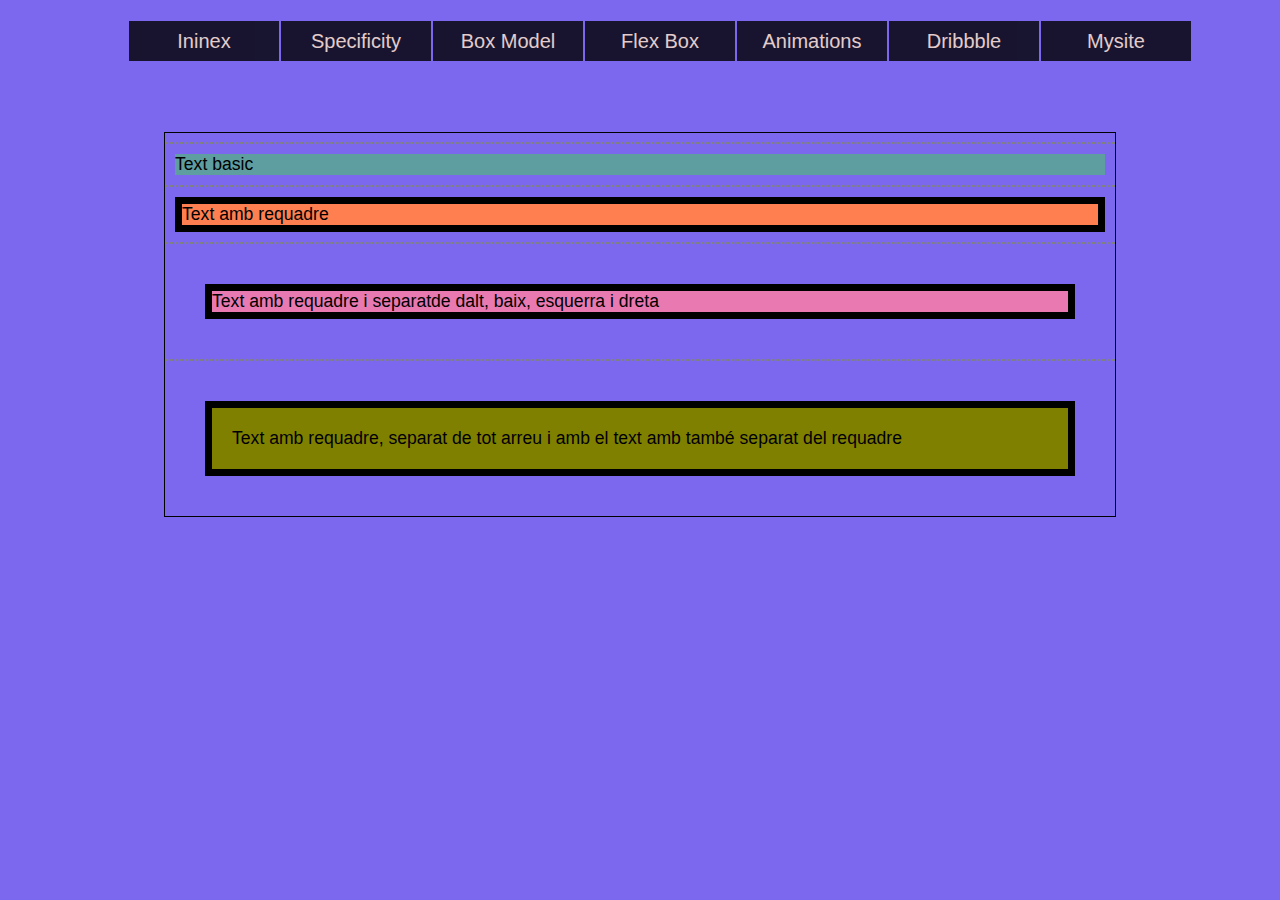
<file: boxmodel/index.html>
<!DOCTYPE html>
<html lang="en">
<head>
    <meta charset="UTF-8">
    <meta http-equiv="X-UA-Compatible" content="IE=edge">
    <meta name="viewport" content="width=device-width, initial-scale=1.0">
    <link rel="stylesheet" href="/boxmodel/css/style.css">
    <title>Boxmodel</title>
</head>
<body>

    <!-- begin of menu-->
    <div class="header" #="absolute">
      <nav role="navigation">
         <ul>
           <li><a href="/ininex/index.html">Ininex</a></li>  
           <li><a href="/specificity/index.html">Specificity</a></li>
           <li><a href="/boxmodel/index.html">Box Model</a></li>
           <li><a href="/flexbox/index.html">Flex Box</a></li>
           <li><a href="/animation/index.html">Animations</a></li>
           <li><a href="/dribbble/index.html">Dribbble</a></li>
        
             <li><a href="/boxmodel/index.html">Mysite</a>
               <ul>
                 <li><a href="/mysite/images.html">Images</a></li>
                 <li><a href="/mysite/links.html">Links</a></li>
                 <li><a href="/mysite/list.html">List</a></li>
                 <li><a href="/mysite/tables.html">Tables</a></li>
                 <li><a href="/mysite/text.html">Text</a></li>
               </ul>
             </li> 
             <ul>    
       </nav>
     </div>

     <div class="wrap">
        <hr>
        <p class="first">
          Text basic
        </p>
        <hr>
        <p class="second">
          Text amb requadre
        </p>
        <hr>
        <p class="third">
          Text amb requadre i separatde dalt, baix, esquerra i dreta
        </p>
        <hr>
        <p class="fourth">
          Text amb requadre, separat de tot arreu i amb el text amb també separat del requadre
        </p>

     </div>
   
    
    
</body>
</html>
</file>
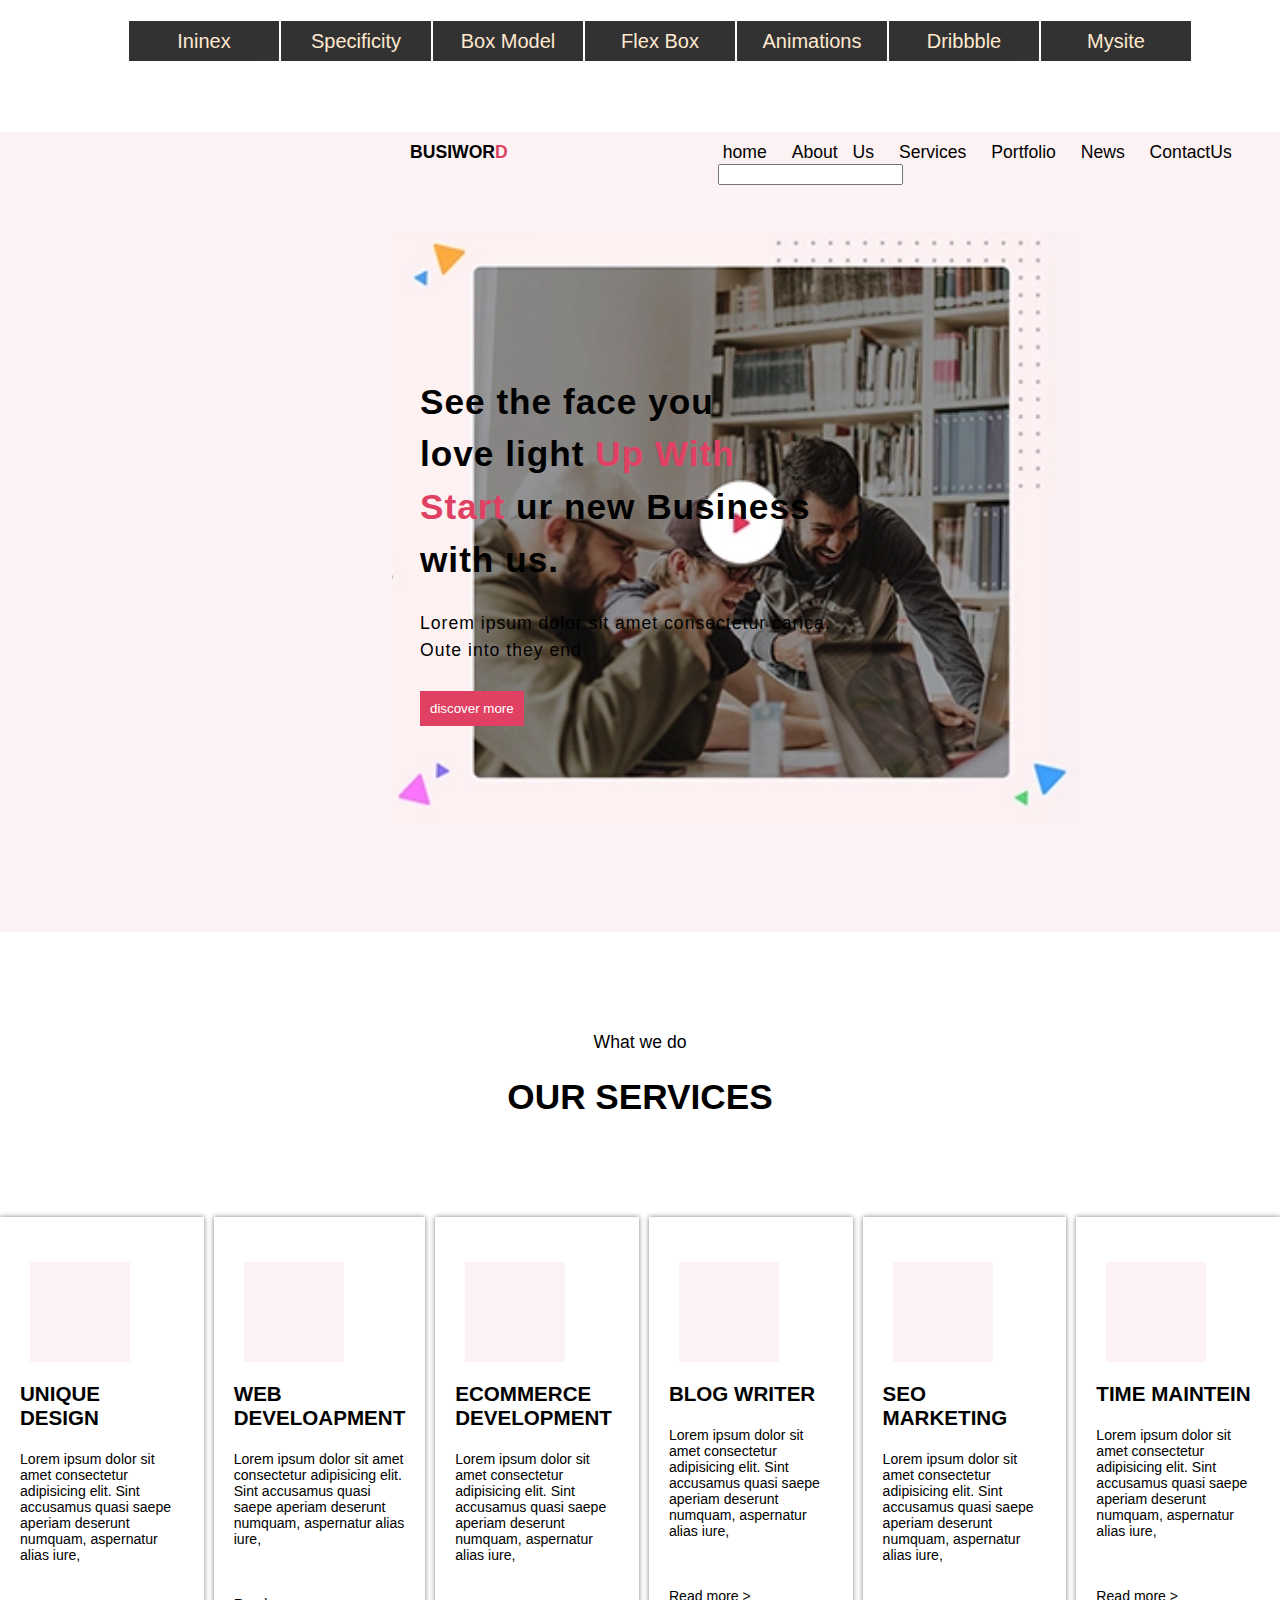
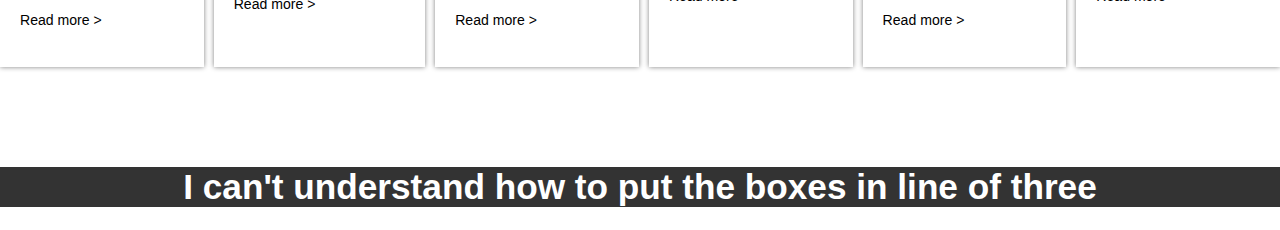
<file: dribbble/index.html>
<!DOCTYPE html>
<html lang="en">
<head>
    <meta charset="UTF-8">
    <meta http-equiv="X-UA-Compatible" content="IE=edge">
    <meta name="viewport" content="width=device-width, initial-scale=1.0">
    <link rel="stylesheet" href="/dribbble/css/style.css">
    <link rel="preconnect" href="https://fonts.googleapis.com">
    <link rel="preconnect" href="https://fonts.gstatic.com" crossorigin>
    <title>Dribble</title>
</head>
<body>

    <!-- begin of menu-->
    <div class="header" #="absolute">
      <nav role="navigation">
         <ul>
           <li><a href="/ininex/index.html">Ininex</a></li>  
           <li><a href="/specificity/index.html">Specificity</a></li>
           <li><a href="/boxmodel/index.html">Box Model</a></li>
           <li><a href="/flexbox/index.html">Flex Box</a></li>
           <li><a href="/animation/index.html">Animations</a></li>
           <li><a href="/dribbble/index.html">Dribbble</a></li>
        
             <li><a href="/dribbble/index.html">Mysite</a>
               <ul>
                 <li><a href="/mysite/images.html">Images</a></li>
                 <li><a href="/mysite/links.html">Links</a></li>
                 <li><a href="/mysite/list.html">List</a></li>
                 <li><a href="/mysite/tables.html">Tables</a></li>
                 <li><a href="/mysite/text.html">Text</a></li>
               </ul>
             </li> 
             <ul>    
       </nav>
    </div>


    
      <div class="wrapper1">
        <div class="logo">
          <b> BUSIWOR<span>D</span></b></div>
        <div class="nav">
          <a href="#">home</a>
          <a href="#">About Us</a>
          <a href="#">Services</a>
          <a href="#">Portfolio</a>
          <a href="#">News</a>
          <a  class="contact" href="#">ContactUs</a>
          <input  type="search" name="" id="">
        </div>
      </div>

      <div class="wrapper2">

        <div class="text">
          <h1> See the face you <br>
          love light <span> Up With <br>
          Start </span> ur new Business <br>
          with us. </h1>
          <p>Lorem ipsum dolor sit amet consectetur carica,  <br> Oute into they end</p>
          <button>
            discover more
          </button>
         
  
        </div>
  
        <div class="imag">
          <img src="/mysite/img/dribl.png" alt="screenshoot dribbble">
        </div>

        </div>

      <div class="second-part">
        <div class="title">
          <p>What we do </p>
          <h1>OUR SERVICES</h1>
          
        </div>
        

        <div class="wrapper3">
          <div class="content"> 
            <div class="fakepic"></div>
            <h3>UNIQUE DESIGN</h3> 
            <p>Lorem ipsum dolor sit amet consectetur adipisicing elit.
               Sint accusamus quasi saepe aperiam deserunt numquam,
                aspernatur alias iure,</p>
                <br>
                <p>Read more &gt;</p>
        </div>
          <div class="content">
            <div class="fakepic"></div>
            <h3>WEB DEVELOAPMENT</h3>
            <p>Lorem ipsum dolor sit amet consectetur adipisicing elit. 
              Sint accusamus quasi saepe aperiam deserunt numquam,
               aspernatur alias iure,</p>
               <br>
               <p>Read more &gt;</p>
          </div>
          <div class="content">
            <div class="fakepic"></div>
            <h3>ECOMMERCE DEVELOPMENT</h3>
            <p>Lorem ipsum dolor sit amet consectetur adipisicing elit.
              Sint accusamus quasi saepe aperiam deserunt numquam,
               aspernatur alias iure,</p>
               <br>
               <p>Read more &gt;</p>
          </div>
          <div class="content">
            <div class="fakepic"></div>
            <h3>BLOG WRITER</h3>
            <p>Lorem ipsum dolor sit amet consectetur adipisicing elit.
              Sint accusamus quasi saepe aperiam deserunt numquam,
               aspernatur alias iure,</p>
               <br>
               <p>Read more &gt;</p>
          </div>
          
          <div class="content">
            <div class="fakepic"></div>
            <h3>SEO MARKETING</h3>
            <p>Lorem ipsum dolor sit amet consectetur adipisicing elit.
              Sint accusamus quasi saepe aperiam deserunt numquam,
               aspernatur alias iure,</p>
               <br>
               <p>Read more &gt;</p>
          </div>
          <div class="content">
            <div class="fakepic"></div>
            <h3>TIME MAINTEIN</h3>
            <p>Lorem ipsum dolor sit amet consectetur adipisicing elit.
              Sint accusamus quasi saepe aperiam deserunt numquam,
               aspernatur alias iure,</p>
               <br>
               <p>Read more &gt;</p>
          </div>
        </div>


      </div>

      <footer><h1>I can't understand how to put the boxes in line of three</h1></footer>
    


    
</body>
</html>
</file>
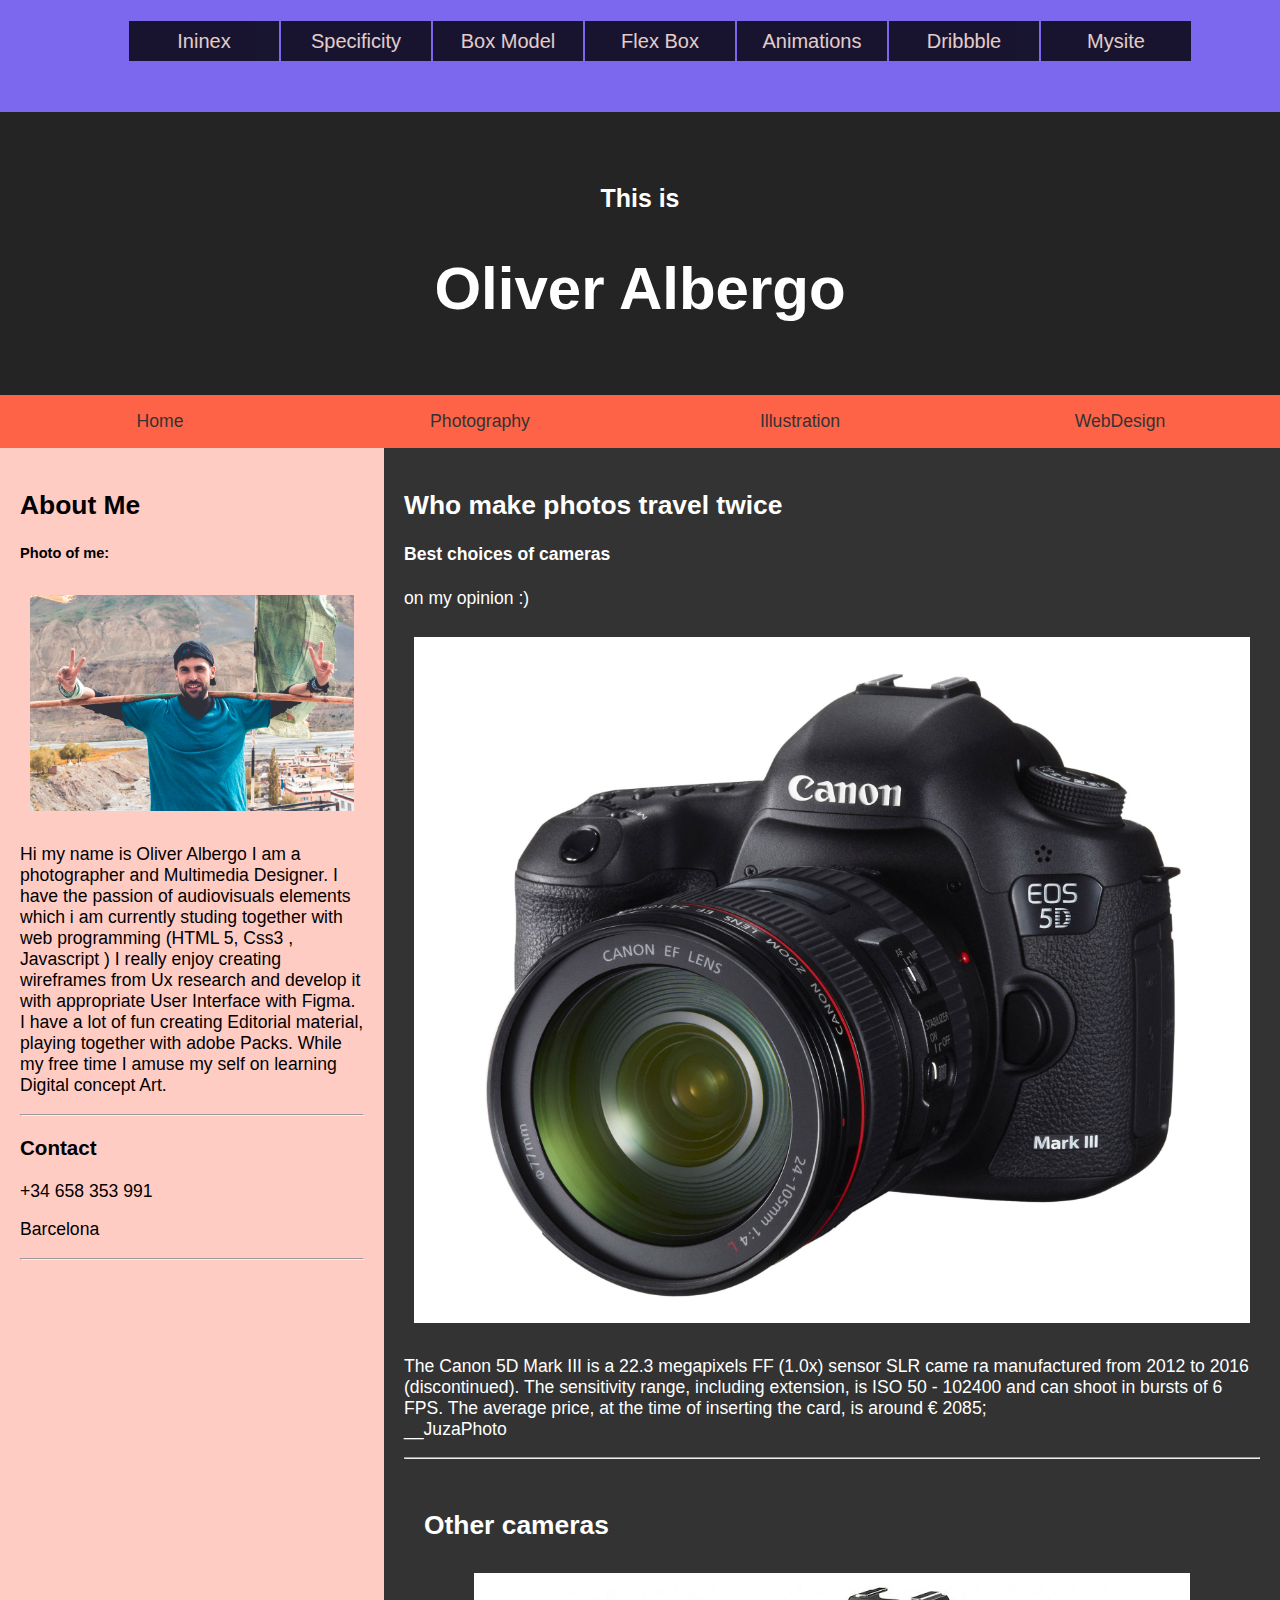
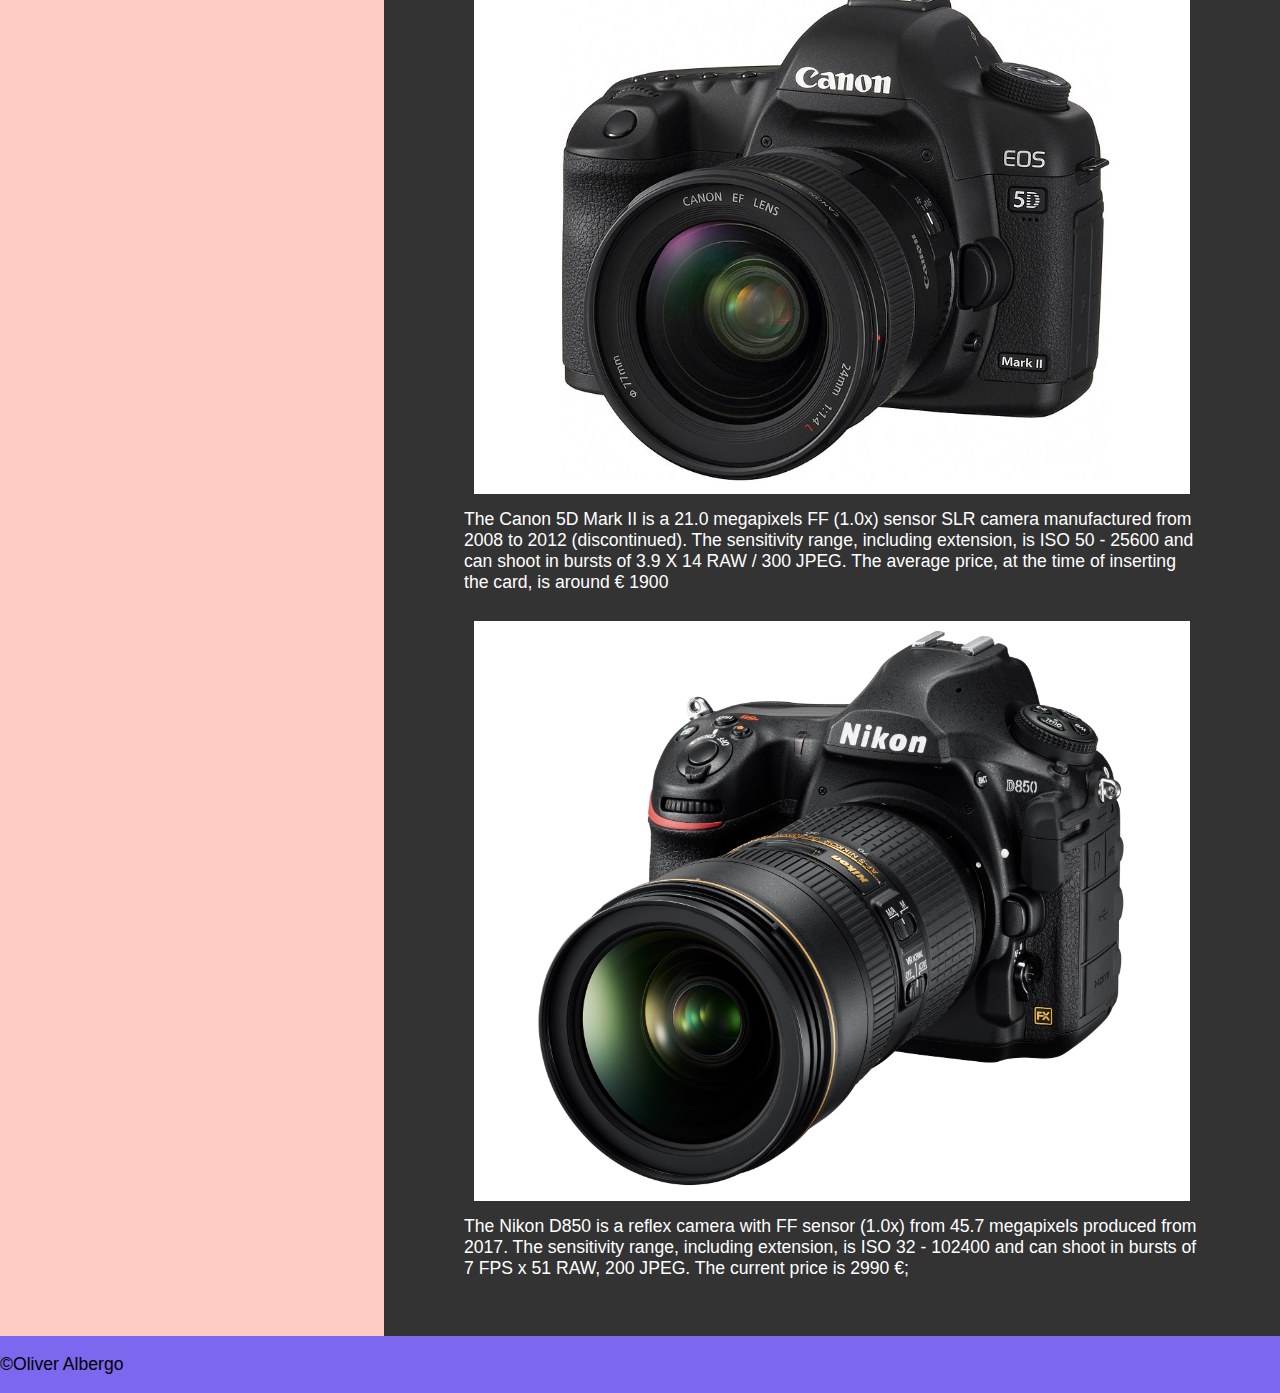
<file: flexbox/index.html>
<!DOCTYPE html>
<html lang="en">
<head>
    <meta charset="UTF-8">
    <meta http-equiv="X-UA-Compatible" content="IE=edge">
    <meta name="viewport" content="width=device-width, initial-scale=1.0">
    <link rel="stylesheet" href="/flexbox/css/style.css">
    <title>Flexbox</title>
</head>
<body>

    <!-- begin of menu-->
    <div class="header" #="absolute">
      <nav role="navigation">
         <ul>
           <li><a href="/ininex/index.html">Ininex</a></li>  
           <li><a href="/specificity/index.html">Specificity</a></li>
           <li><a href="/boxmodel/index.html">Box Model</a></li>
           <li><a href="/flexbox/index.html">Flex Box</a></li>
           <li><a href="/animation/index.html">Animations</a></li>
           <li><a href="/dribbble/index.html">Dribbble</a></li>
        
             <li><a href="/flexbox/index.html">Mysite</a>
               <ul>
                 <li><a href="/mysite/images.html">Images</a></li>
                 <li><a href="/mysite/links.html">Links</a></li>
                 <li><a href="/mysite/list.html">List</a></li>
                 <li><a href="/mysite/tables.html">Tables</a></li>
                 <li><a href="/mysite/text.html">Text</a></li>
               </ul>
             </li> 
             <ul>    
       </nav>
     </div>

     <!--  Over the Header -->
     

  <div class="header2">
    <h5>This is</h5>
    <h1>Oliver Albergo</h1>
    <h5></h5>
  </div>
  <!--  Navigation Bar    -->
  <div class="navbar">
    <a href="#">Home</a>
    <a href="#">Photography</a>
     <a href="#">Illustration</a>
     <a href="#">WebDesign</a>
  </div>

  <div class="row">
    <div class="side1">
      <h2>About Me</h2>
      <h5>Photo of me:</h5>
      <img class="img" src="/mysite/img/me.jpg" alt="myself">
      <!-- <div class="fakeimg" style="height:200px;">Image</div> -->
      <p>Hi my name is  Oliver Albergo
        I am a photographer and Multimedia Designer.
        I have the passion of audiovisuals elements which i am currently studing together with
        web programming (HTML 5, Css3 , Javascript )
        I  really enjoy creating wireframes from Ux research and develop it with appropriate User Interface with Figma.
        I have a lot of fun creating Editorial material, playing together with adobe Packs.
        While my free time I amuse my self on learning Digital concept Art.</p>
        <hr>
      <h3>Contact</h3>
      <p >+34 658 353 991</p>
      <p>  Barcelona</p>
      <p> <a class="email" href="mailto:oliver.lbr@gmail.com"> </a></p>
      <hr>
      
    </div>
      <div class="main1">
        <h2>Who make photos travel twice</h2>
        <h4>Best choices of cameras</h4>
        <p>on my opinion :)</p>
      
        <img class="img" src="/mysite/img/canon_5d3.jpeg" alt="myself">
        
        <!-- <div class="fakeimg" style="height:200px;">Image</div> -->
        <p>The Canon 5D Mark III is a 22.3 megapixels FF (1.0x) sensor SLR came
          ra manufactured from 2012 to 2016 (discontinued). The sensitivity range,
          including extension, is ISO 50 - 102400 and can shoot in bursts of 6 FPS.
            The average price, at the time of inserting the card, is around € 2085; 
          <br> __JuzaPhoto
        </p>
          <hr>
          

      <div class="second">
        <div class="main2">
          <h2>Other cameras</h2>
        <div class="pic1">
          <figure>
            <img class="img" src="/mysite/img/canon_5d2.jpeg" alt="myself">
            <figcaption>The Canon 5D Mark II is a 21.0 megapixels FF (1.0x) sensor 
              SLR camera manufactured from 2008 to 2012 (discontinued).
              The sensitivity range, including extension, is ISO 50 - 25600 and 
              can shoot in bursts of 3.9 X 14 RAW / 300 JPEG. The average price,
               at the time of inserting the card, is around € 1900</figcaption>
          </figure>
        </div>
        <div class="pic1">
          <figure>
          <img class="img" src="/mysite/img/nikon_d850.jpeg" alt="myself">
          <figcaption>The Nikon D850 is a reflex camera with FF sensor (1.0x)
            from 45.7 megapixels produced from 2017. The sensitivity range,
              including extension, is ISO 32 - 102400 and can shoot in bursts of
            7 FPS x 51 RAW, 200 JPEG. The current price is 2990 €;
            </figcaption>
        </figure>
        </div>
      </div>
          
      </div>
  </div>
  
  <footer class="footer">
    <p>&copy;Oliver Albergo</p>
  </footer>
    
</body>
</html>
</file>
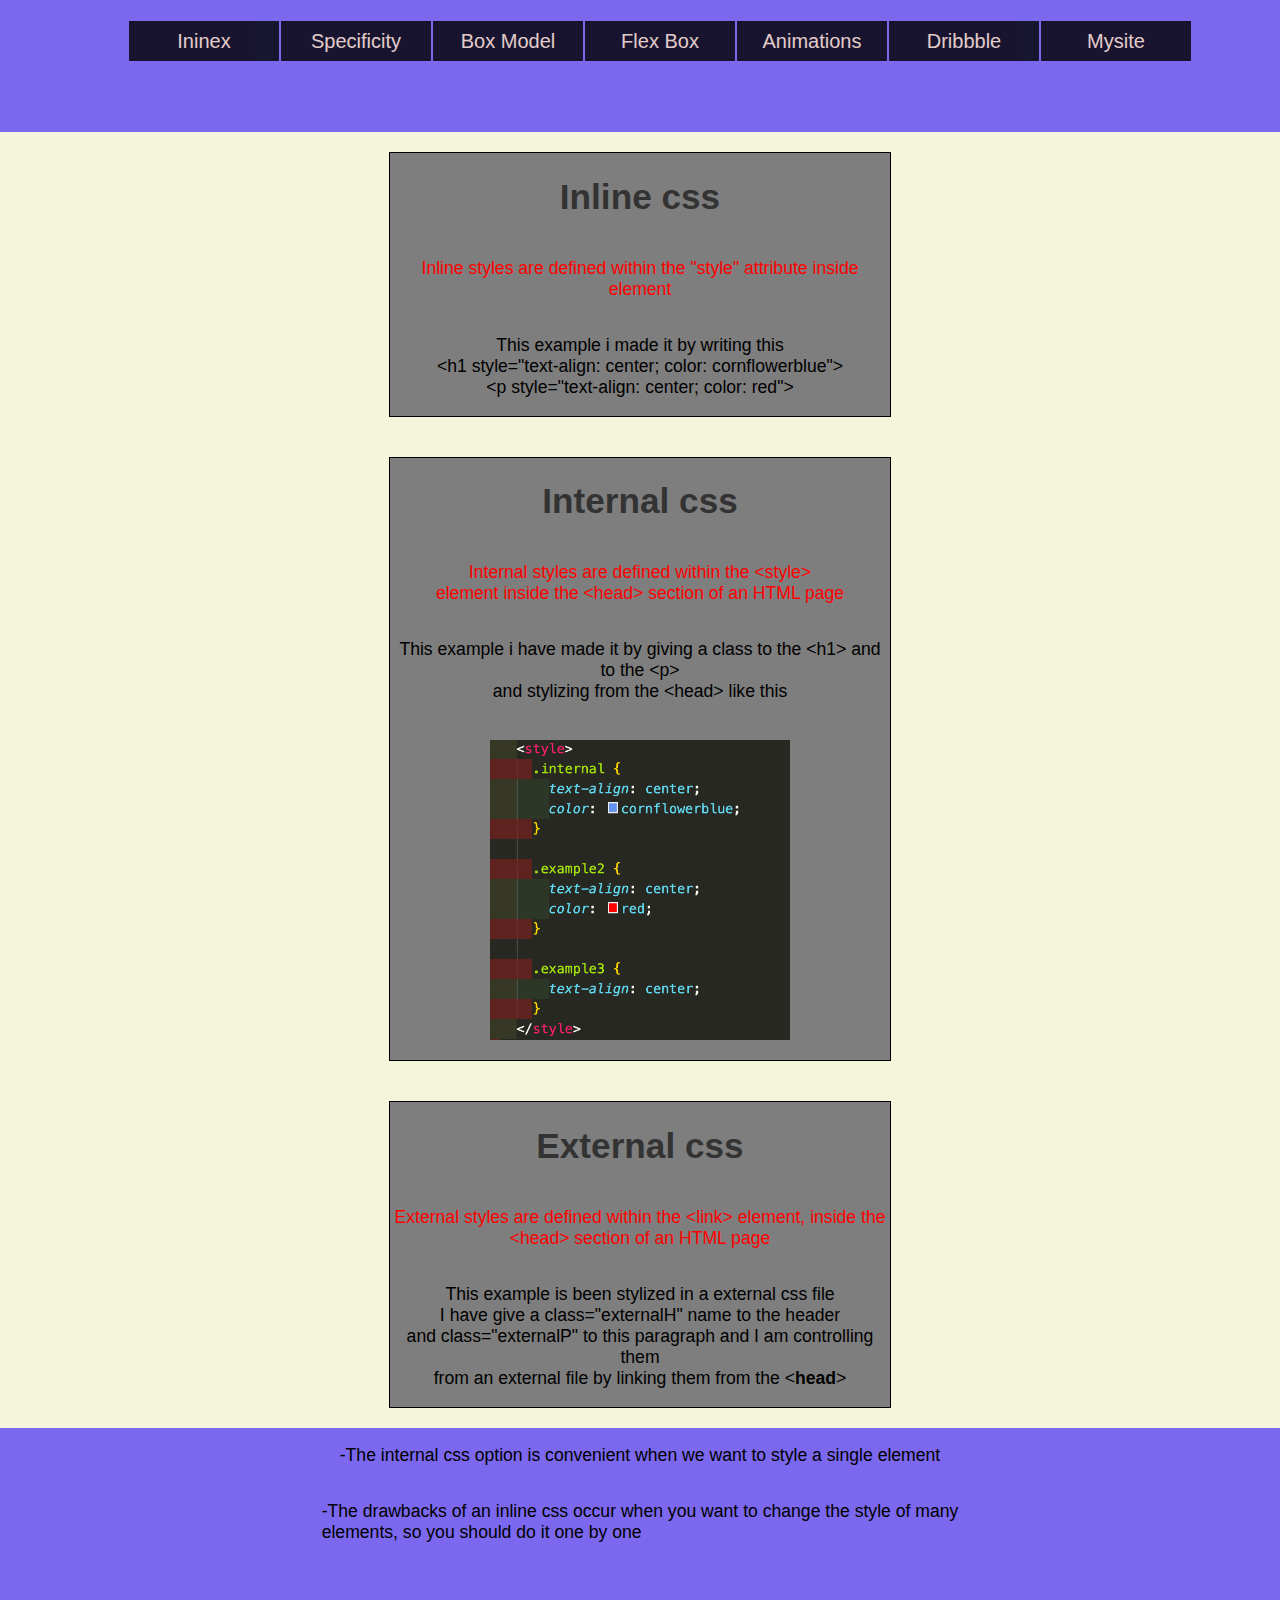
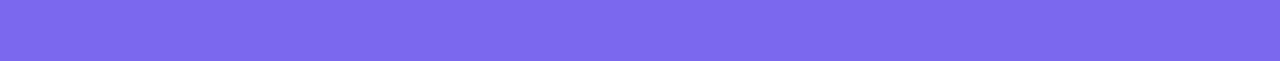
<file: ininex/index.html>
<!DOCTYPE html>
<html lang="en">
  <head>
    <meta charset="UTF-8" />
    <meta http-equiv="X-UA-Compatible" content="IE=edge" />
    <meta name="viewport" content="width=device-width, initial-scale=1.0" />
    <link rel="stylesheet" href="/ininex/css/style.css" />
    <title>ininex</title>
    <style>
      .internal {
        text-align: center;
        color: #333;
      }

      .example2 {
        text-align: center;
        color: red;
      }

      .example3 {
        text-align: center;
      }

      .image {
        width: 300px;
        display: block;
        padding: 20px;
      }
    </style>
  </head>
  <body>
   
  <!-- begin of menu-->
  <div class="header" #="absolute">
    <nav role="navigation">
       <ul>
         <li><a href="/ininex/index.html">Ininex</a></li>  
         <li><a href="/specificity/index.html">Specificity</a></li>
         <li><a href="/boxmodel/index.html">Box Model</a></li>
         <li><a href="/flexbox/index.html">Flex Box</a></li>
         <li><a href="/animation/index.html">Animations</a></li>
         <li><a href="/dribbble/index.html">Dribbble</a></li>
      
           <li><a href="/ininex/index.html">Mysite</a>
             <ul>
               <li><a href="/mysite/images.html">Images</a></li>
               <li><a href="/mysite/links.html">Links</a></li>
               <li><a href="/mysite/list.html">List</a></li>
               <li><a href="/mysite/tables.html">Tables</a></li>
               <li><a href="/mysite/text.html">Text</a></li>
             </ul>
           </li> 
           <ul>    
     </nav>
   </div>

    <!--  Example inline css-->
   <div class="content">
    <div class="borders">
      <h1 style="text-align: center; color: #333">Inline css</h1>
      <p style="text-align: center; color: red">
        Inline styles are defined within the "style" attribute inside element
      </p>
      <p class="example" style="text-align: center">
        This example i made it by writing this <br />
        &lt;h1 style="text-align: center; color: cornflowerblue"&gt; <br />
        &lt;p style="text-align: center; color: red"&gt;
      </p>
    </div>

    <!--Example Internal css-->

    <div class="borders">
      <h1 class="internal">Internal css</h1>
      <p class="example2">
        Internal styles are defined within the &lt;style&gt; <br />
        element inside the &lt;head&gt; section of an HTML page
      </p>
      <p class="example3">
        This example i have made it by giving a class to the &lt;h1&gt; and to
        the &lt;p&gt; <br />
        and stylizing from the &lt;head&gt; like this
      </p>
      <img class="image" src="/mysite/img/example.png" alt="" />
    </div>

    <!--  Example External css-->
    <div class="borders">
      <h1 class="externalH">External css</h1>
      <p class="externalP">
        External styles are defined within the &lt;link&gt; element, inside the
        &lt;head&gt; section of an HTML page
      </p>
      <p class="externalPP">
        This example is been stylized in a external css file <br />

        I have give a class="externalH" name to the header <br />
        and class="externalP" to this paragraph and I am controlling them <br />
        from an external file by linking them from the &lt;<b>head</b>&gt;
      </p>
    </div>
</div>

<div class="paragraph">
     <p>-The internal css option is convenient when we want to style a single element</p>
     <p>-The drawbacks of an inline css occur when you want to change the style of many <br>
       elements, so you should do it one by one</p>
</div>
  </body>
</html>
</file>
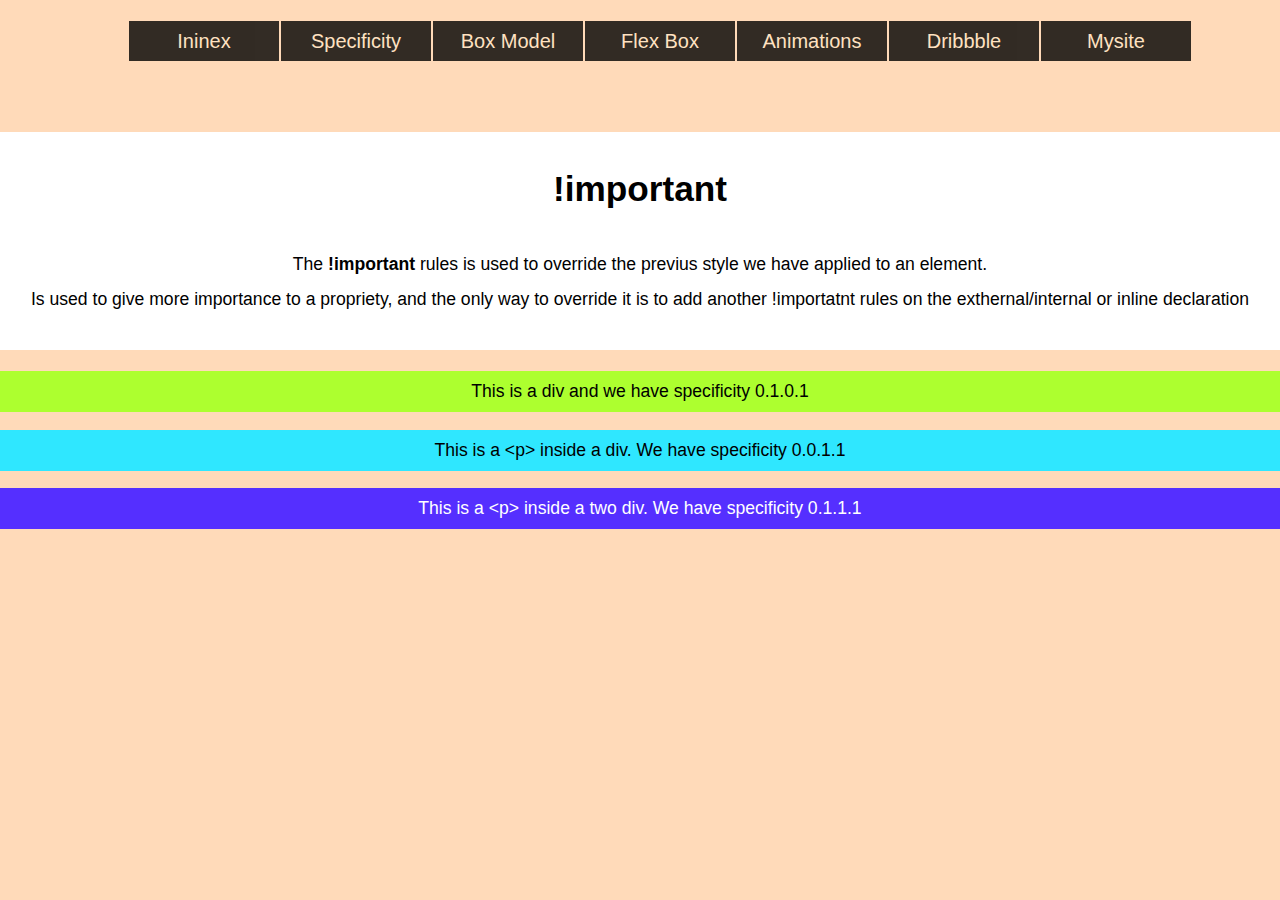
<file: specificity/index.html>
<!DOCTYPE html>
<html lang="en">
<head>
    <meta charset="UTF-8">
    <meta http-equiv="X-UA-Compatible" content="IE=edge">
    <meta name="viewport" content="width=device-width, initial-scale=1.0">
    <link rel="stylesheet" href="/specificity/css/style.css">
    <title>Specifity</title>
</head>
<body>

    <!-- begin of menu-->
    <div class="header" #="absolute">
      <nav role="navigation">
         <ul>
           <li><a href="/ininex/index.html">Ininex</a></li>  
           <li><a href="/specificity/index.html">Specificity</a></li>
           <li><a href="/boxmodel/index.html">Box Model</a></li>
           <li><a href="/flexbox/index.html">Flex Box</a></li>
           <li><a href="/animation/index.html">Animations</a></li>
           <li><a href="/dribbble/index.html">Dribbble</a></li>
        
             <li><a href="/specificity/index.html">Mysite</a>
               <ul>
                 <li><a href="/mysite/images.html">Images</a></li>
                 <li><a href="/mysite/links.html">Links</a></li>
                 <li><a href="/mysite/list.html">List</a></li>
                 <li><a href="/mysite/tables.html">Tables</a></li>
                 <li><a href="/mysite/text.html">Text</a></li>
               </ul>
             </li> 
            <ul>    
       </nav>
     </div>

     <div class="wrap">
       <div class="title">
         <h1>!important</h1>
         <p>The <b> !important </b> rules is used to override the previus style we
           have applied to an element. <br> Is used to give more importance 
           to a propriety, and the only way to override it is to add another !importatnt rules 
          on the exthernal/internal or inline declaration </p>
       </div>
    </div>

    <div class="wrapper">
      <div class="content">
        <div class="column">
          
        </div>
      </div>
      <div class="content">
        <div class="column"></div>
      </div>
      <div class="content">
        <div class="column"></div>
      </div>
      <div class="content">
        <div class="column"></div>
      </div>
    </div>
    <br>
   
    <div id="first">This is a div and we have specificity 0.1.0.1</div>
    <div id="second"> <p> This is a &lt;p&gt; inside a div. We have specificity 0.0.1.1</p></div>
    <div id="third">
      <div class="fourth"> <p> This is a &lt;p&gt; inside a two div. We have specificity 0.1.1.1 </p> </div>
    </div>
    
</body>
</html>
</file>
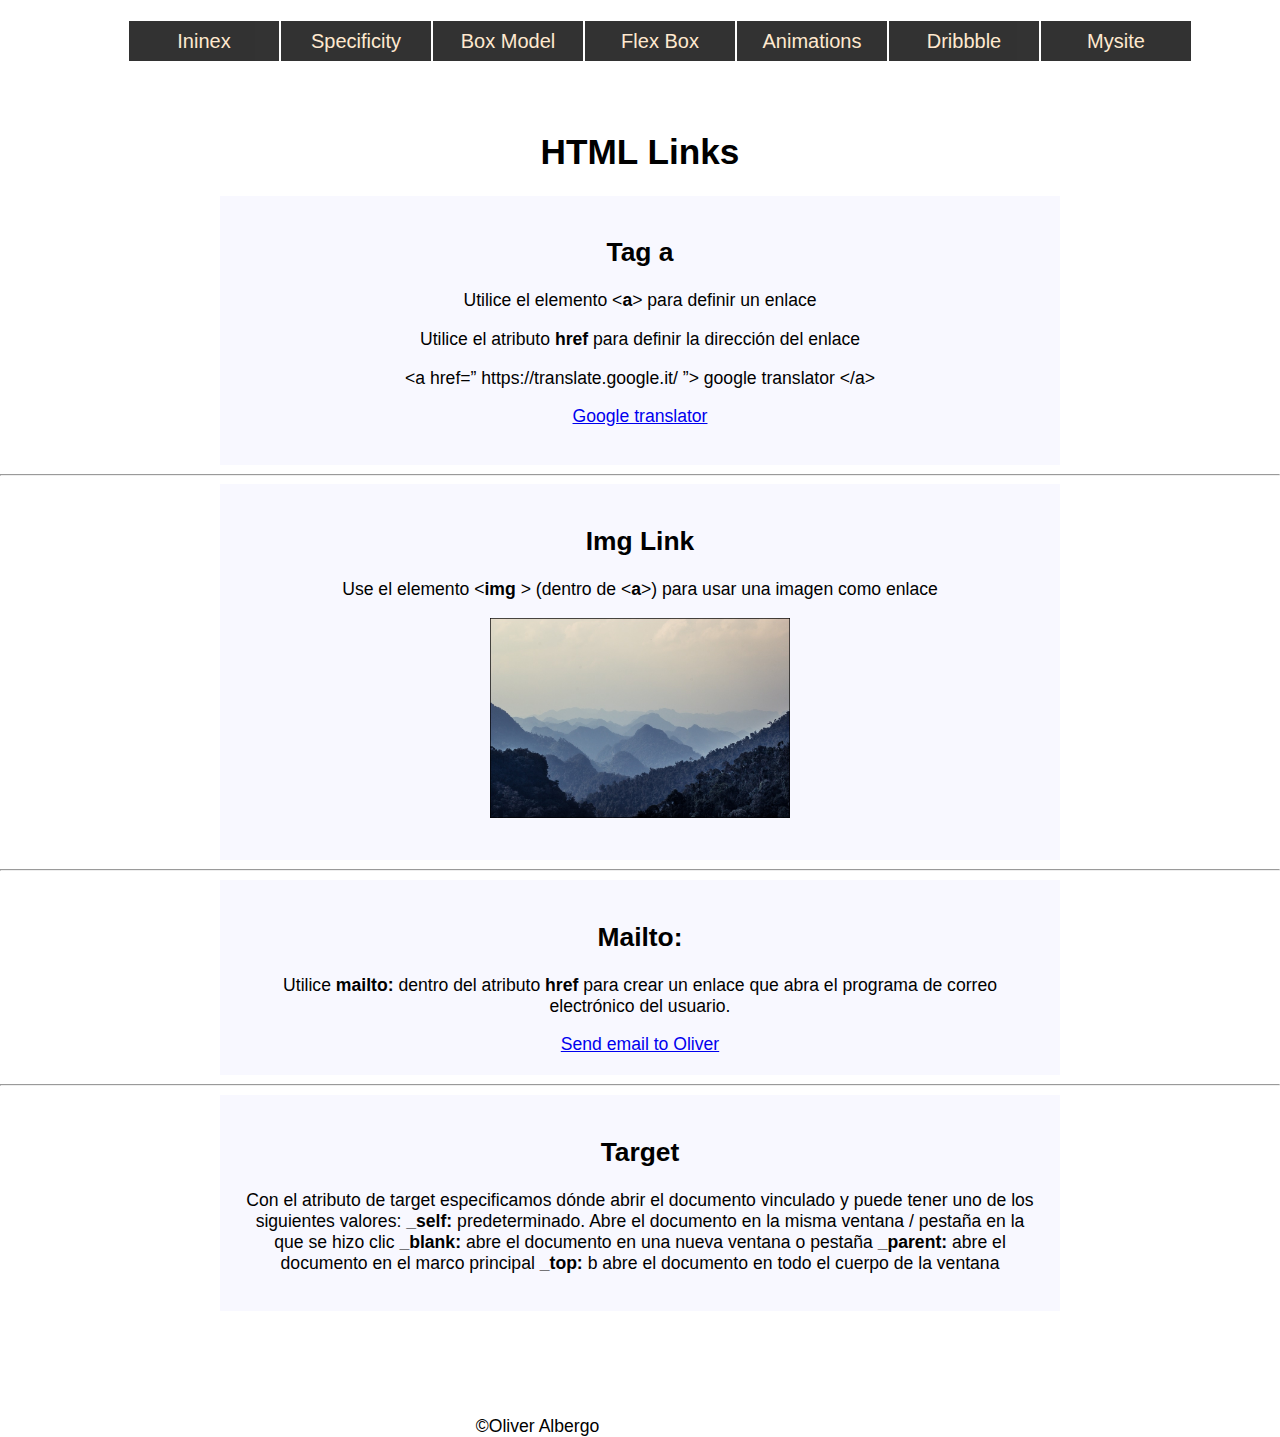
<file: mysite/links.html>
<!DOCTYPE html>
<html lang="en">
    <head>
        <meta charset="UTF-8">
        <meta http-equiv="X-UA-Compatible" content="IE=edge">
        <meta name="viewport" content="width=device-width, initial-scale=1.0">
        <title>Links</title>
       <link rel="stylesheet" href="/mysite/css/links-style.css">
    </head>
<body>
    <div class="wrapper">
    
    <!-- begin of menu-->
    <div class="header" #="absolute">
        <nav role="navigation">
           <ul>
             <li><a href="/ininex/index.html">Ininex</a></li>  
             <li><a href="/specificity/index.html">Specificity</a></li>
             <li><a href="/boxmodel/index.html">Box Model</a></li>
             <li><a href="/flexbox/index.html">Flex Box</a></li>
             <li><a href="/animation/index.html">Animations</a></li>
             <li><a href="/dribbble/index.html">Dribbble</a></li>
          
               <li><a href="/mysite/links.html">Mysite</a>
                 <ul>
                   <li><a href="/mysite/images.html">Images</a></li>
                   <li><a href="/mysite/links.html">Links</a></li>
                   <li><a href="/mysite/list.html">List</a></li>
                   <li><a href="/mysite/tables.html">Tables</a></li>
                   <li><a href="/mysite/text.html">Text</a></li>
                 </ul>
               </li> 
               <ul>    
         </nav>
       </div>
   
    <!--Lista de elementos y actributos en HTML-->
        <div class="main-title">
            <h1>HTML Links</h1>
        </div>
    <!--First paraph-->  
        <div class="first-paragraph">
            <h2>Tag a</h2>
            <p>Utilice el elemento &lt;<b>a</b>&gt; 
                para definir un enlace</p>

            <p>Utilice el atributo <b>href</b> para 
                definir la dirección del enlace</p>

            <p>&lt;a href=” https://translate.google.it/ ”&gt;</a> 
                google translator &lt;/a&gt;</p>
            <p><a href="https://translate.google.it/?hl=it">Google translator</a></p>
        </div>
        <hr>
    <!--Second paragraph-->  
        <div class="second-paragraph">
            <h2>Img Link</h2>
            <p>Use el elemento &lt;<b>img</b> &gt; (dentro de &lt;<b>a</b>&gt;)
                para usar una imagen como enlace</p>
            <p><a href="/mysite/images.html">
                <img src="/mysite/img/img_1.jpg" 
                alt="vas a la Home" 
                width="300" 
                height="200">
                </a></p>
            </div>
            <hr>
    <!--Third paragraph-->  
            <div class="tercero-paragraph">
                <h2>Mailto:</h2>
                <p>Utilice <b> mailto: </b> dentro del atributo <b> href </b> para crear 
                un enlace que  abra el programa de correo 
                electrónico del usuario.</p>
                <a href="mailto:oliver.lbr@gmail.com">Send email to Oliver</a> 
            </div>
                <hr>
    <!--fourth paragraph-->  
        <div class="quarto-paragraph"> 
            <h2>Target</h2>      
            <p>Con el atributo de </b>target</b> especificamos dónde abrir el documento 
                vinculado y puede tener uno de los siguientes valores:
                <b> _self:</b> predeterminado. Abre el documento en la misma ventana / 
                pestaña en la que se hizo clic 
                <b>_blank: </b> abre el documento en una nueva ventana o pestaña 
                <b>_parent: </b>  abre el documento en el marco principal                 <b>_top: </b>b abre el documento en todo el cuerpo de la ventana</p>
            </p>
        </div> 
           
            <br>
            <!---------------------FOOTER--------------------------->
      <footer>&copy;Oliver Albergo
        <iframe
        src="https://www.google.com/maps/embed?pb=!1m18!1m12!1m3!1d2993.531785216655!2d2.1760915658077833!3d41.38425627926444!2m3!1f0!2f0!3f0!3m2!1i1024!2i768!4f13.1!3m3!1m2!1s0x12a4a2f9395aa707%3A0x35d4903128cf0fb7!2sJaume%20I!5e0!3m2!1sit!2ses!4v1632228844204!5m2!1sit!2ses"
        width="200"
        height="100"
        style="border: 0"
        allowfullscreen=""
        loading="lazy">
        </iframe>
      </footer> 
    </div><!--------------------- Wrapper--------------------------->
</body>
    

</html>
</file>
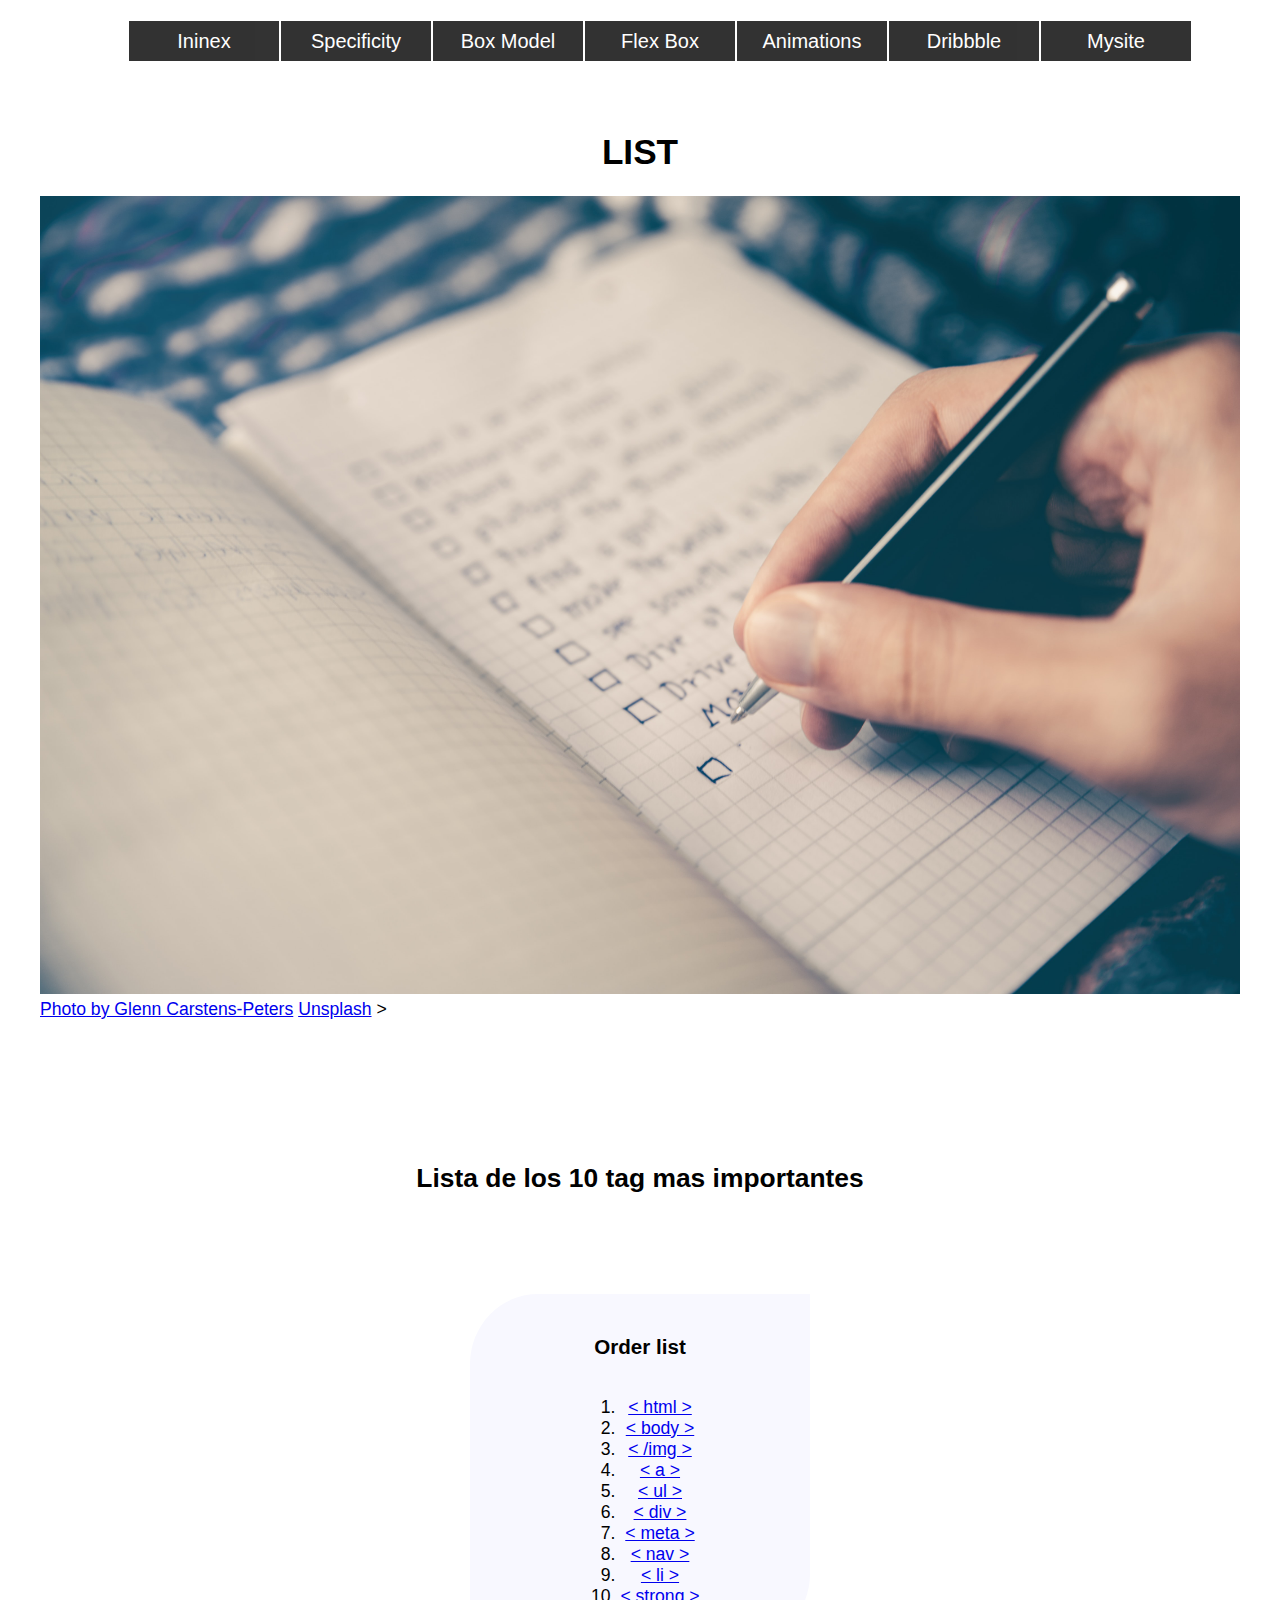
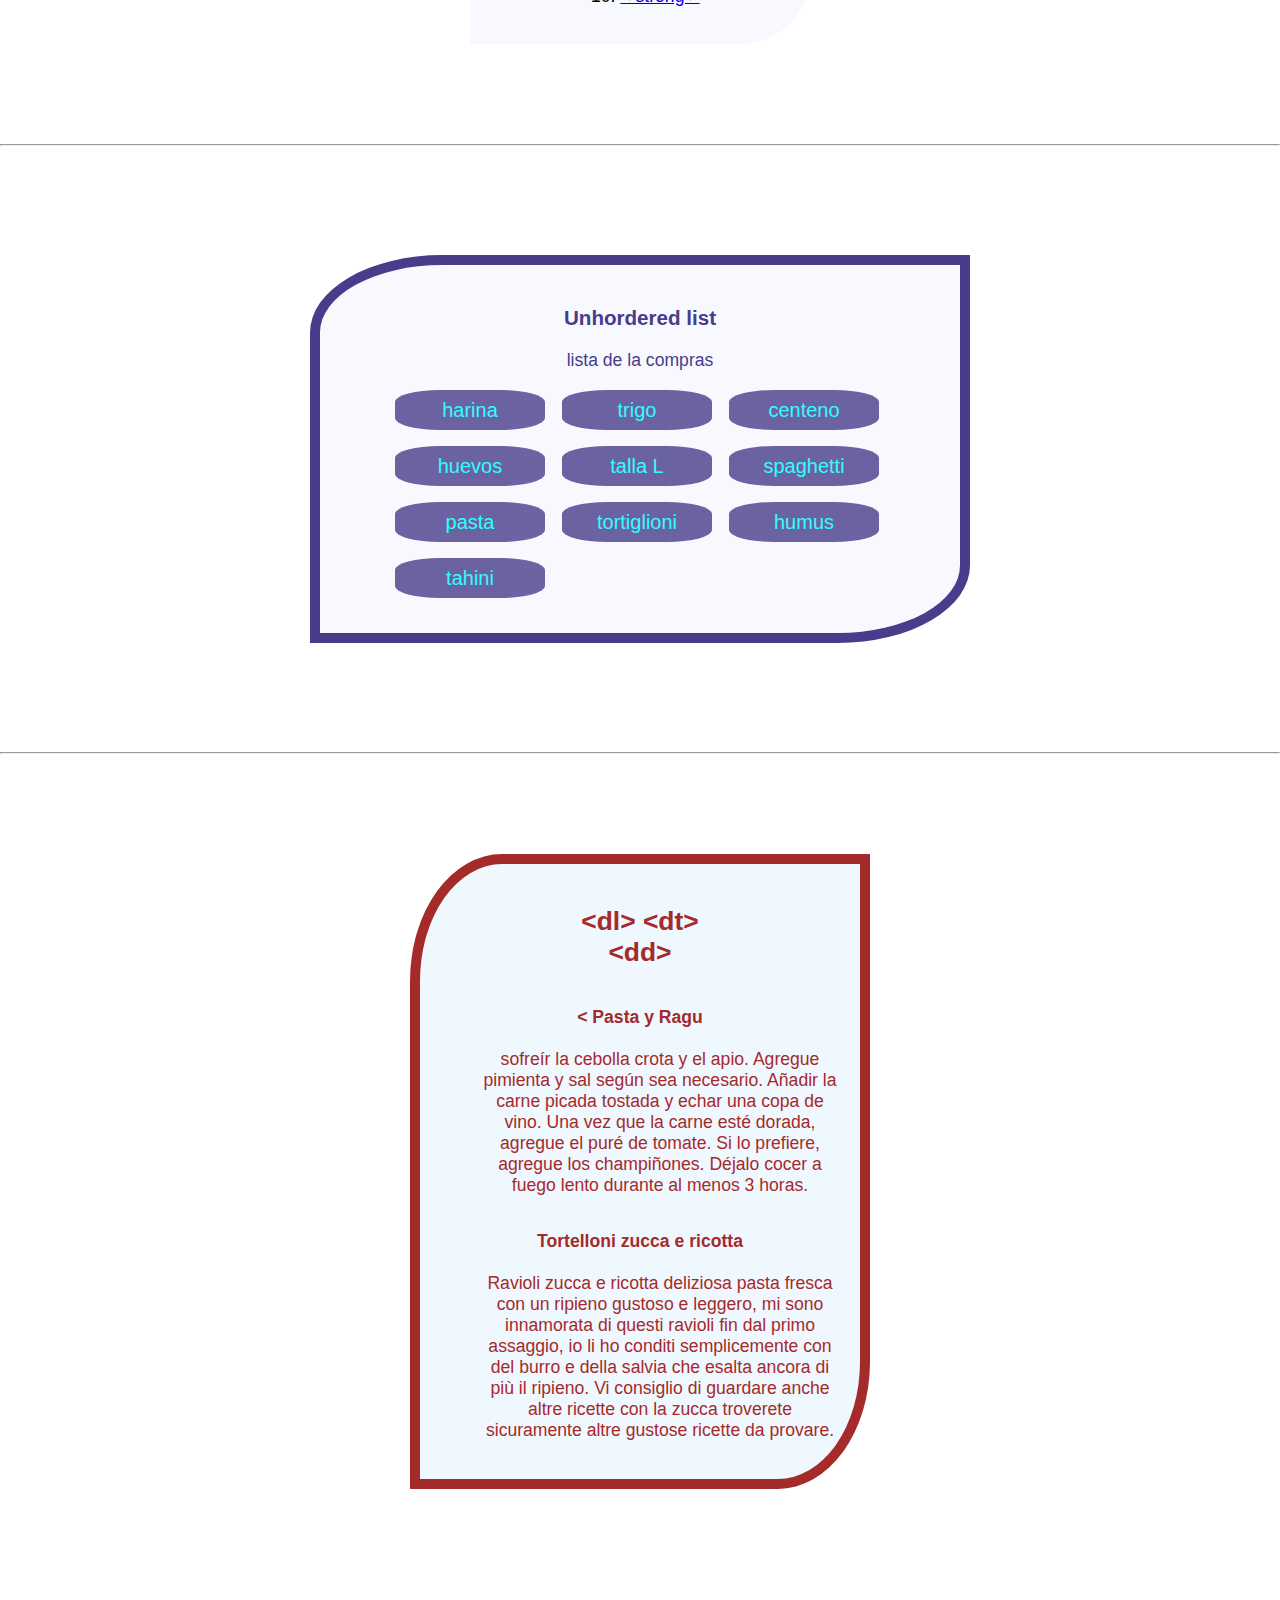
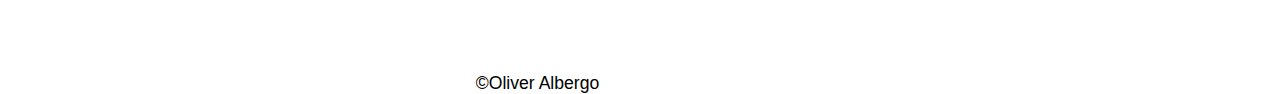
<file: mysite/list.html>
<!DOCTYPE html>
<html lang="en">
  <head>
    <meta charset="UTF-8" />
    <meta http-equiv="X-UA-Compatible" content="IE=edge" />
    <meta name="viewport" content="width=device-width, initial-scale=1.0" />
    <title>List</title>
    <link rel="stylesheet" href="/mysite/css/list-style.css">
  </head>
  <body>
    <div class="wrapper">
      <!-- begin of menu-->
      <div class="header" #="absolute">
        <nav role="navigation">
           <ul>
             <li><a href="/ininex/index.html">Ininex</a></li>  
             <li><a href="/specificity/index.html">Specificity</a></li>
             <li><a href="/boxmodel/index.html">Box Model</a></li>
             <li><a href="/flexbox/index.html">Flex Box</a></li>
             <li><a href="/animation/index.html">Animations</a></li>
             <li><a href="/dribbble/index.html">Dribbble</a></li>
          
               <li><a href="/mysite/list.html">Mysite</a>
                 <ul>
                   <li><a href="/mysite/images.html">Images</a></li>
                   <li><a href="/mysite/links.html">Links</a></li>
                   <li><a href="/mysite/list.html">List</a></li>
                   <li><a href="/mysite/tables.html">Tables</a></li>
                   <li><a href="/mysite/text.html">Text</a></li>
                 </ul>
               </li> 
               <ul>    
         </nav>
       </div>
 
      <!-------------------------- Title, photos and subtitle.-------------------->
      <div class="main-title">
        <h1>LIST</h1>
      </div>
      <article>
        <figure>
          <img
            src="img/list.jpeg"
            alt="Photo-by-Glenn-Carstens-Peters"/>
          <br />
          <figcaption><a href="https://unsplash.com/@glenncarstenspeters?utm
            _source=unsplash&utm_medium=referral&utm_content=creditCopyText">
            Photo by Glenn Carstens-Peters</a>
            <a href="https://unsplash.com/s/photos/list?utm_source=unsplash&utm
            _medium=referral&utm_content=creditCopyText">Unsplash</a>
          ></figcaption>
          <br />
        </figure>

      </article>
      
      <div class="title-box"></div>
      <h2 class="title0">Lista de los 10 tag mas importantes</h2>

      <!------------------------- Ordered List----------------------------------->

      <div class="list1">
        <h3>Order list</h3>
          <ol>
            <li><a href="https://www.w3schools.com/tags/tag_html.asp">&lt; html &gt;</a></li>
            <li><a href="https://www.w3schools.com/tags/tag_doctype.asp">&lt; body &gt;</a></li>
            <li><a href="https://www.w3schools.com/tags/tag_img.asp">&lt; /img &gt;</a></li>
            <li><a href="https://www.w3schools.com/tags/tag_a.asp">&lt; a &gt; </a></li>
            <li><a href="https://www.w3schools.com/tags/tag_ul.asp">&lt; ul &gt;</a></li>
            <li><a href="https://www.w3schools.com/tags/tag_div.ASP">&lt; div &gt;</a></li>
            <li><a href="https://www.w3schools.com/tags/tag_meta.asp">&lt; meta &gt;</a></li>
            <li><a href="https://www.w3schools.com/tags/tag_nav.asp">&lt; nav &gt;</a></li>
            <li><a href="https://www.w3schools.com/tags/tag_li.asp">&lt; li &gt;</a></li>
            <li><a href="https://www.w3schools.com/tags/tag_strong.asp">&lt; strong &gt;</a></li>
          </ol>
      </div>
    </div>
      <hr />

      <!----------------------------- Unhordered List---------------------------->
      <div class="list2"> 
        <h3>Unhordered list</h3>
        <p>lista de la compras</p>

          <ul class="uhl">
            <li class="uh">harina</li>
              <ul class="uh">
                <li class="uh">trigo</li>
                <li class="uh">centeno</li>
              </ul>
            <li class="uh">huevos</li>
              <ul class="uh">
                <li class="uh">talla L</li>
                <li class="uh">spaghetti</li>
              </ul >
            <li class="uh">pasta</li>
              <ul>
                <li class="uh">tortiglioni</li>
              </ul>
            <li class="uh">humus</li>
            <li class="uh">tahini</li>
          </ul>
      </div>
        <hr />

        <!---------------------------- Definition List---------------------------->

       
        <div class="last-list">
          <h2>&lt;dl&gt; &lt;dt&gt; <br> &lt;dd&gt;</h2>
          <dl>
            <dt> <b>< Pasta y Ragu </b></dt>
            <dd>
              <br>
              sofreír la cebolla crota y el apio. Agregue pimienta y sal según sea
              necesario. Añadir la carne picada tostada y echar una copa de vino.
              Una vez que la carne esté dorada, agregue el puré de tomate. Si lo
              prefiere, agregue los champiñones. Déjalo cocer a fuego lento
              durante al menos 3 horas.
            </dd>
          </dl>

          <dl>
            <dt><b> Tortelloni zucca e ricotta </b></dt>
            <dd>
              <br>
              Ravioli zucca e ricotta deliziosa pasta fresca con un ripieno
              gustoso e leggero, mi sono innamorata di questi ravioli fin dal
              primo assaggio, io li ho conditi semplicemente con del burro e della
              salvia che esalta ancora di più il ripieno. Vi consiglio di guardare
              anche altre ricette con la zucca troverete sicuramente altre gustose
              ricette da provare.
            </dd>
          </dl>
        </div>
        <!---------------------FOOTER--------------------------->
        <footer>&copy;Oliver Albergo
          <iframe
          src="https://www.google.com/maps/embed?pb=!1m18!1m12!1m3!1d2993.531785216655!2d2.1760915658077833!3d41.38425627926444!2m3!1f0!2f0!3f0!3m2!1i1024!2i768!4f13.1!3m3!1m2!1s0x12a4a2f9395aa707%3A0x35d4903128cf0fb7!2sJaume%20I!5e0!3m2!1sit!2ses!4v1632228844204!5m2!1sit!2ses"
          width="200"
          height="100"
          style="border: 0"
          allowfullscreen=""
          loading="lazy">
          </iframe>
        </footer>
       
    </div>
    </body>
    <!--------------------- Wrapper--------------------------->
  </body>
</html>
</file>
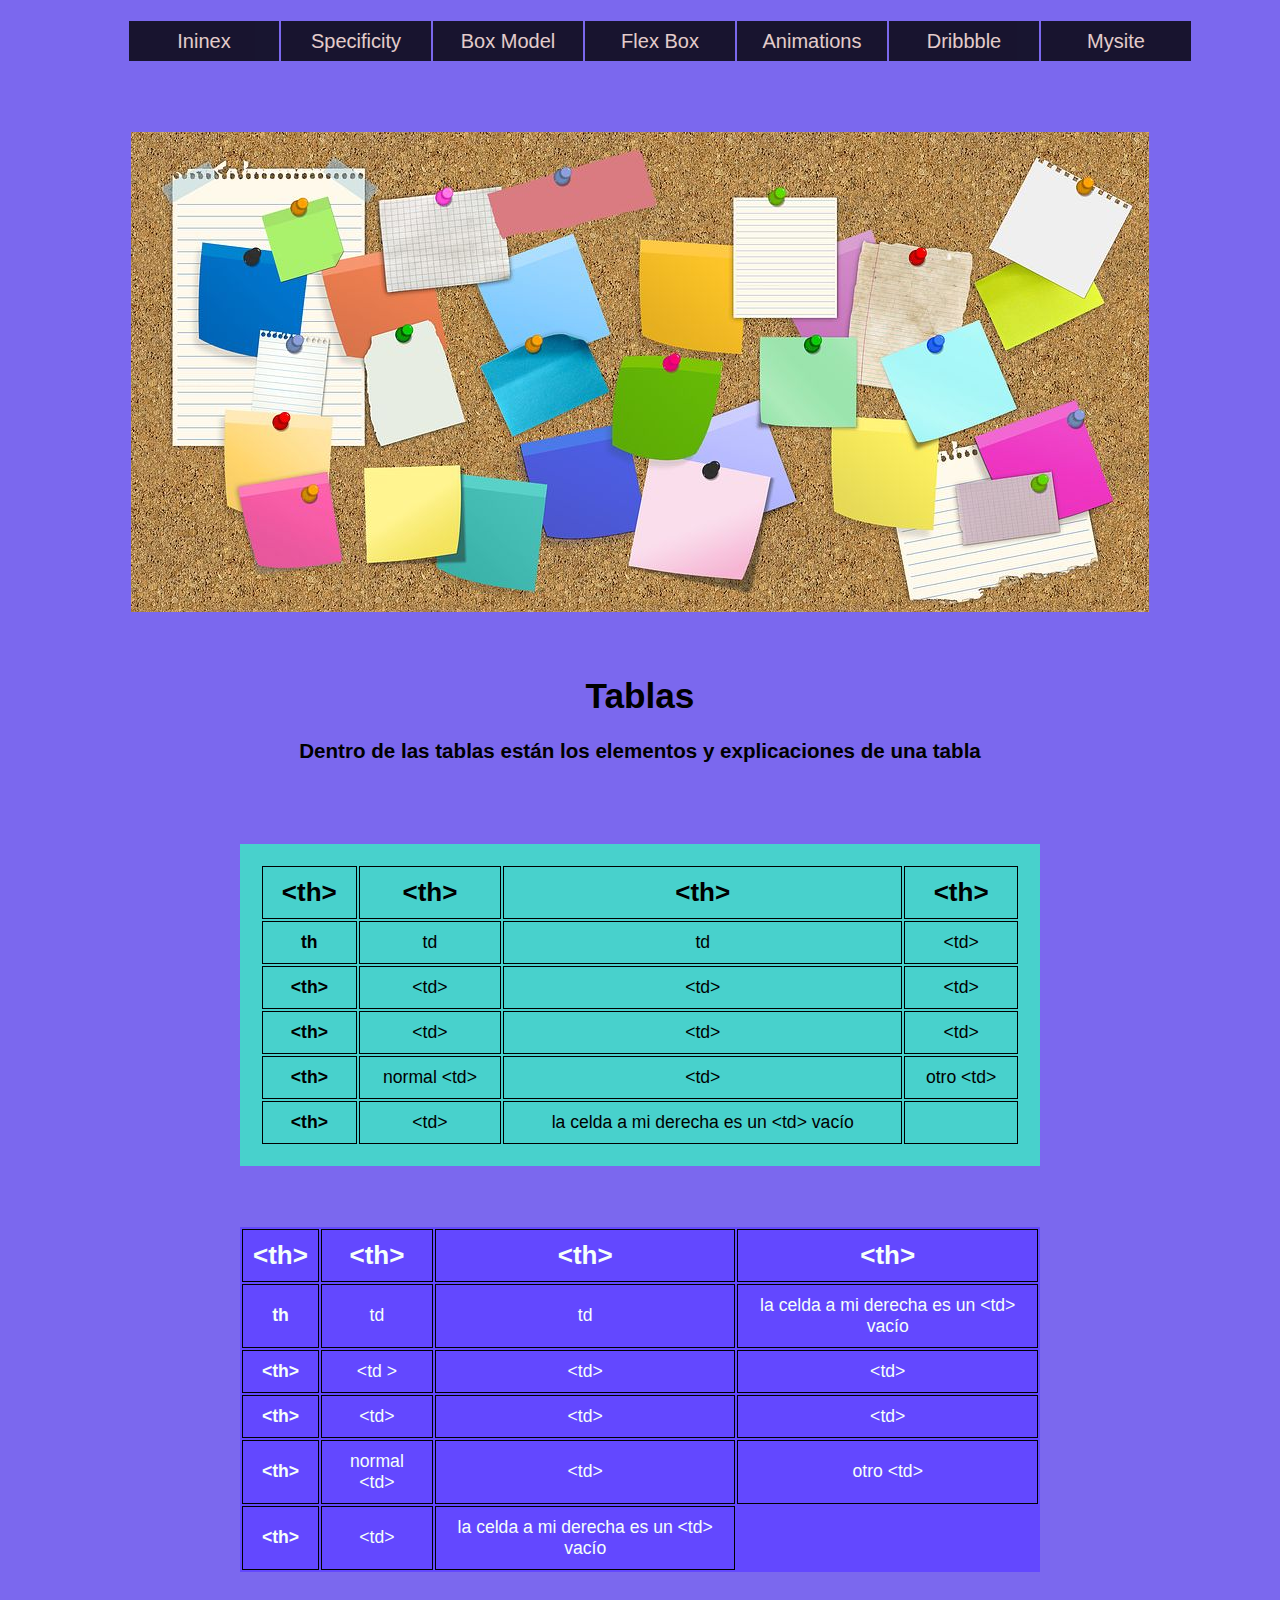
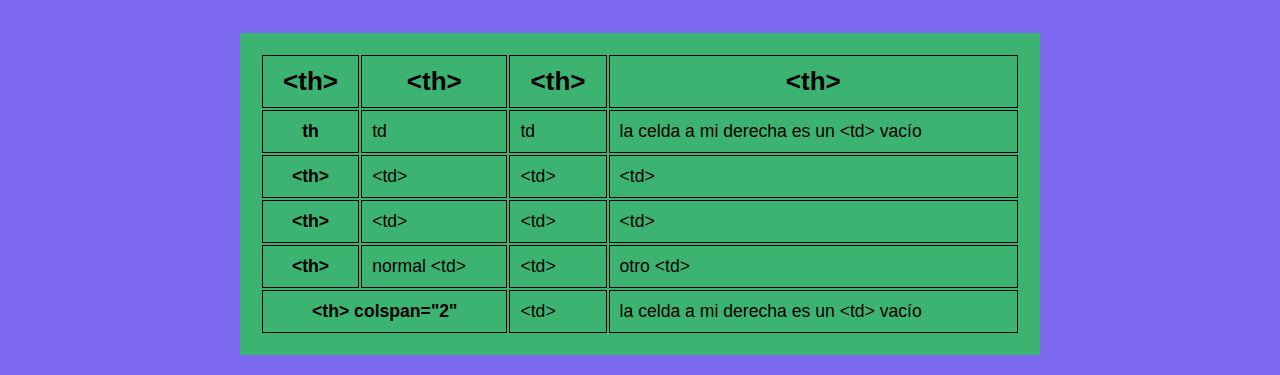
<file: mysite/tables.html>
<!DOCTYPE html>
<html lang="en">
  <head>
    <meta charset="UTF-8" />
    <meta http-equiv="X-UA-Compatible" content="IE=edge" />
    <meta name="viewport" content="width=device-width, initial-scale=1.0" />
    <title>Table</title>
    <link rel="stylesheet" href="/mysite/css/tables-style.css">
  </head>
  <body>
    <div class="wrapper">
     
      <!-- begin of menu-->
      <div class="header" #="absolute">
        <nav role="navigation">
           <ul>
             <li><a href="/ininex/index.html">Ininex</a></li>  
             <li><a href="/specificity/index.html">Specificity</a></li>
             <li><a href="/boxmodel/index.html">Box Model</a></li>
             <li><a href="/flexbox/index.html">Flex Box</a></li>
             <li><a href="/animation/index.html">Animations</a></li>
             <li><a href="/dribbble/index.html">Dribbble</a></li>
          
               <li><a href="/mysite/tables.html">Mysite</a>
                 <ul>
                   <li><a href="/mysite/images.html">Images</a></li>
                   <li><a href="/mysite/links.html">Links</a></li>
                   <li><a href="/mysite/list.html">List</a></li>
                   <li><a href="/mysite/tables.html">Tables</a></li>
                   <li><a href="/mysite/text.html">Text</a></li>
                 </ul>
               </li> 
               <ul>    
         </nav>
       </div>
 
      <div class="banner">
        <img src="/mysite/img/pixbay.jpeg" alt="post it" />
      </div>
      <!---------------------------TITOLO E SUBTITLE----------------------->
      <div class="outer-div">
        <div class="title">
          <h1>Tablas</h1>
        </div>
        <div class="sub-title">
          <h3>
            Dentro de las tablas están los elementos y explicaciones de una
            tabla
          </h3>
        </div>
      </div>

      <!-------------Table that has not width attribute on the table tag but has 100 in cellpadding--------------->
      <div class="first-table">
        <table class="table-one">
          <thead>
            <tr>
              <th>&lt;th&gt;</th>
              <th>&lt;th&gt;</th>
              <th>&lt;th&gt;</th>
              <th>&lt;th&gt;</th>
            </tr>
          </thead>
          <tbody>
            <tr>
              <th >
                th
              </th>
              <td>td</td>
              <td>td</td>
              <td>&lt;td&gt;</td>
              
            </tr>
            <tr>
              <th>&lt;th&gt;</th>
              <td >&lt;td&gt;</td>
              <td>&lt;td&gt;</td>
              <td>&lt;td&gt;</td>
            </tr>
            <tr>
              <th>&lt;th&gt;</th>
              <td>&lt;td&gt;</td>
              <td>&lt;td&gt;</td>
              <td>&lt;td&gt;</td>
            </tr>
            <tr>
              <th>&lt;th&gt;</th>
              <td>normal &lt;td&gt;</td>
              <td>&lt;td&gt;</td>
              <td>otro &lt;td&gt;</td>
             
            </tr>
            <tr>
              <th>&lt;th&gt;</th>
              <td>&lt;td&gt;</td>
              <td>la celda a mi derecha es un &lt;td&gt; vacío</td>
              <td></td>
            </tr>
          </tbody>
        </table>
      </div>

      <br />
      <!------------------Table that has width attribute on the table tag as  but has 100 in cellpadding- ------------->
      <div class="second-table">
        <table class="table-two">
          <thead>
            <tr>
              <th>&lt;th&gt;</th>
              <th>&lt;th&gt;</th>
              <th>&lt;th&gt;</th>
              <th>&lt;th&gt;</th>
            </tr>
          </thead>
          <tbody>
            <tr>
              <th >
                th
              </th>
              <td>td</td>
              <td>td</td>
              <td>la celda a mi derecha es un &lt;td&gt; vacío</td>
              
            </tr>
            <tr>
              <th>&lt;th&gt;</th>
              <td>&lt;td &gt;</td>
              <td>&lt;td&gt;</td>
              <td>&lt;td&gt;</td>
            </tr>
            <tr>
              <th>&lt;th&gt;</th>
              <td>&lt;td&gt;</td>
              <td>&lt;td&gt;</td>
              <td>&lt;td&gt;</td>
            </tr>
            <tr>
              <th>&lt;th&gt;</th>
              <td>normal &lt;td&gt;</td>
              <td>&lt;td&gt;</td>
              <td>otro &lt;td&gt;</td>
              
            </tr>
            <tr>
              <th>&lt;th&gt;</th>
              <td>&lt;td&gt;</td>
              <td>la celda a mi derecha es un &lt;td&gt; vacío</td>
              
            </tr>
          </tbody>
        </table>
      </div>
      <br />

      <!------------------Table that has width="100" attribute on the table tag cellpadding="100" --------------->
      <div class="third-table">
        <table class="table-three">
          <thead>
            <tr>
              <th>&lt;th&gt;</th>
              <th>&lt;th&gt;</th>
              <th>&lt;th&gt;</th>
              <th>&lt;th&gt;</th>
            </tr>
          </thead>
          <tbody>
            <tr>
              <th >
                th
              </th>
              <td>td</td>
              <td>td</td>
              <td>la celda a mi derecha es un &lt;td&gt; vacío</td>
              
            </tr>
            <tr>
              <th>&lt;th&gt;</th>
              <td >&lt;td&gt;</td>
              <td>&lt;td&gt;</td>
              <td>&lt;td&gt;</td>
            </tr>
            <tr>
              <th>&lt;th&gt;</th>
              <td>&lt;td&gt;</td>
              <td>&lt;td&gt;</td>
              <td>&lt;td&gt;</td>
            </tr>
            <tr>
              <th>&lt;th&gt;</th>
              <td>normal &lt;td&gt;</td>
              <td>&lt;td&gt;</td>
              <td>otro &lt;td&gt;</td>
              
            </tr>
            <tr>
              <th colspan="2">&lt;th&gt; colspan="2"</th>
              <td>&lt;td&gt;</td>
              <td>la celda a mi derecha es un &lt;td&gt; vacío</td>
              
            </tr>
          </tbody>
        </table>
      </div>
    </div>
    <!--------------------- Wrapper--------------------------->
  </body>
</html>
</file>
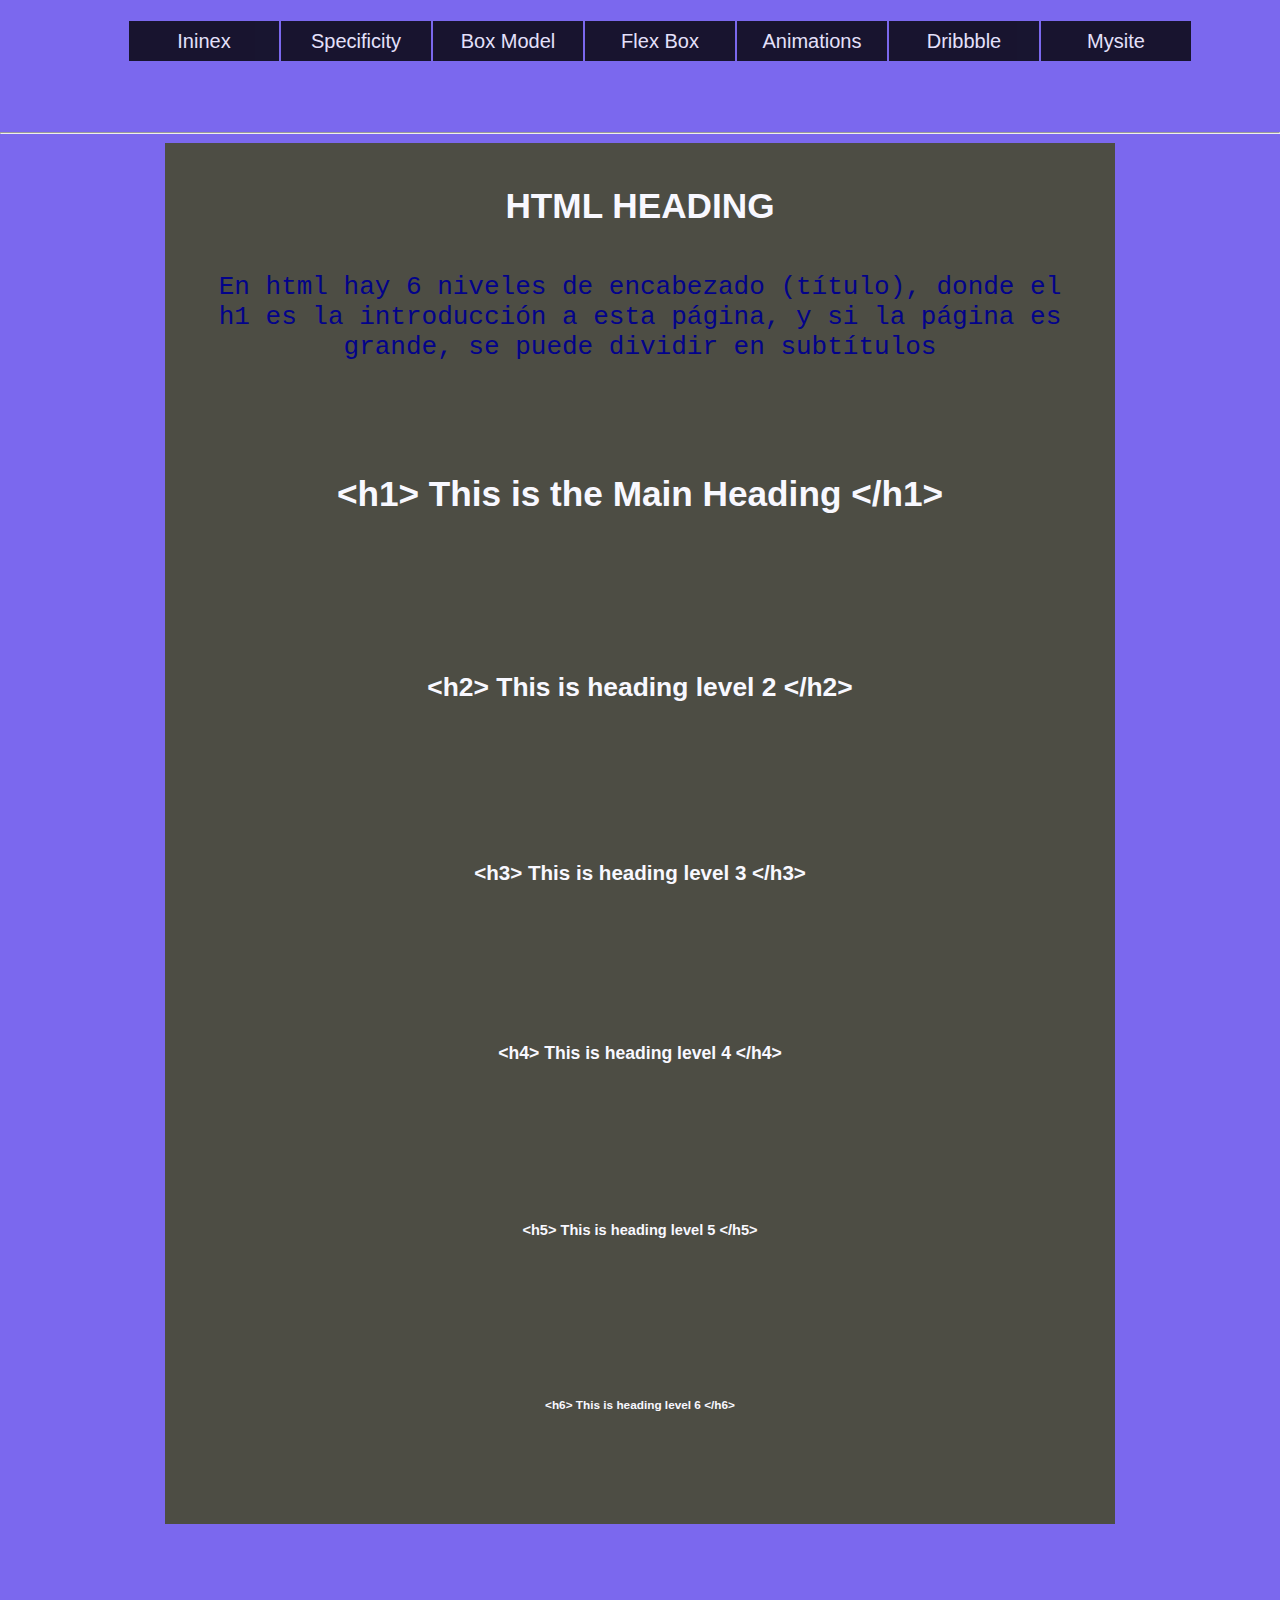
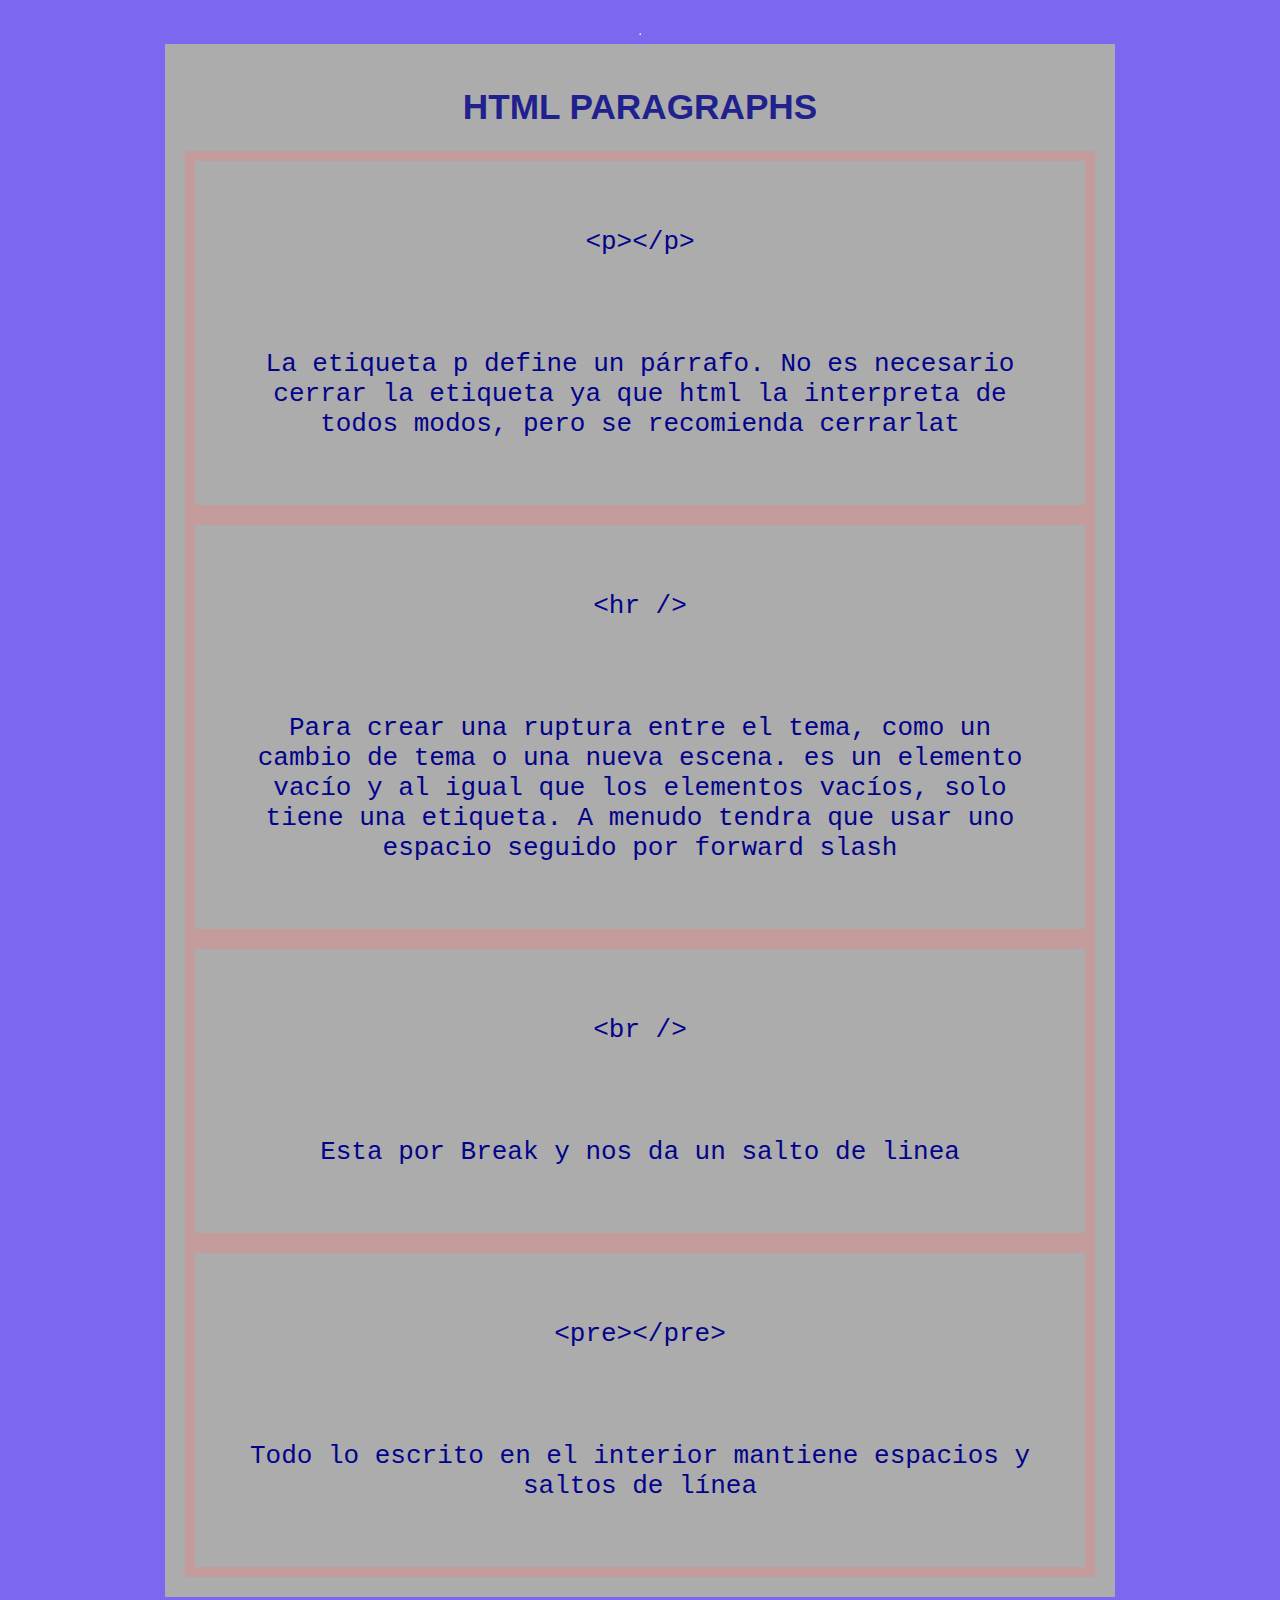
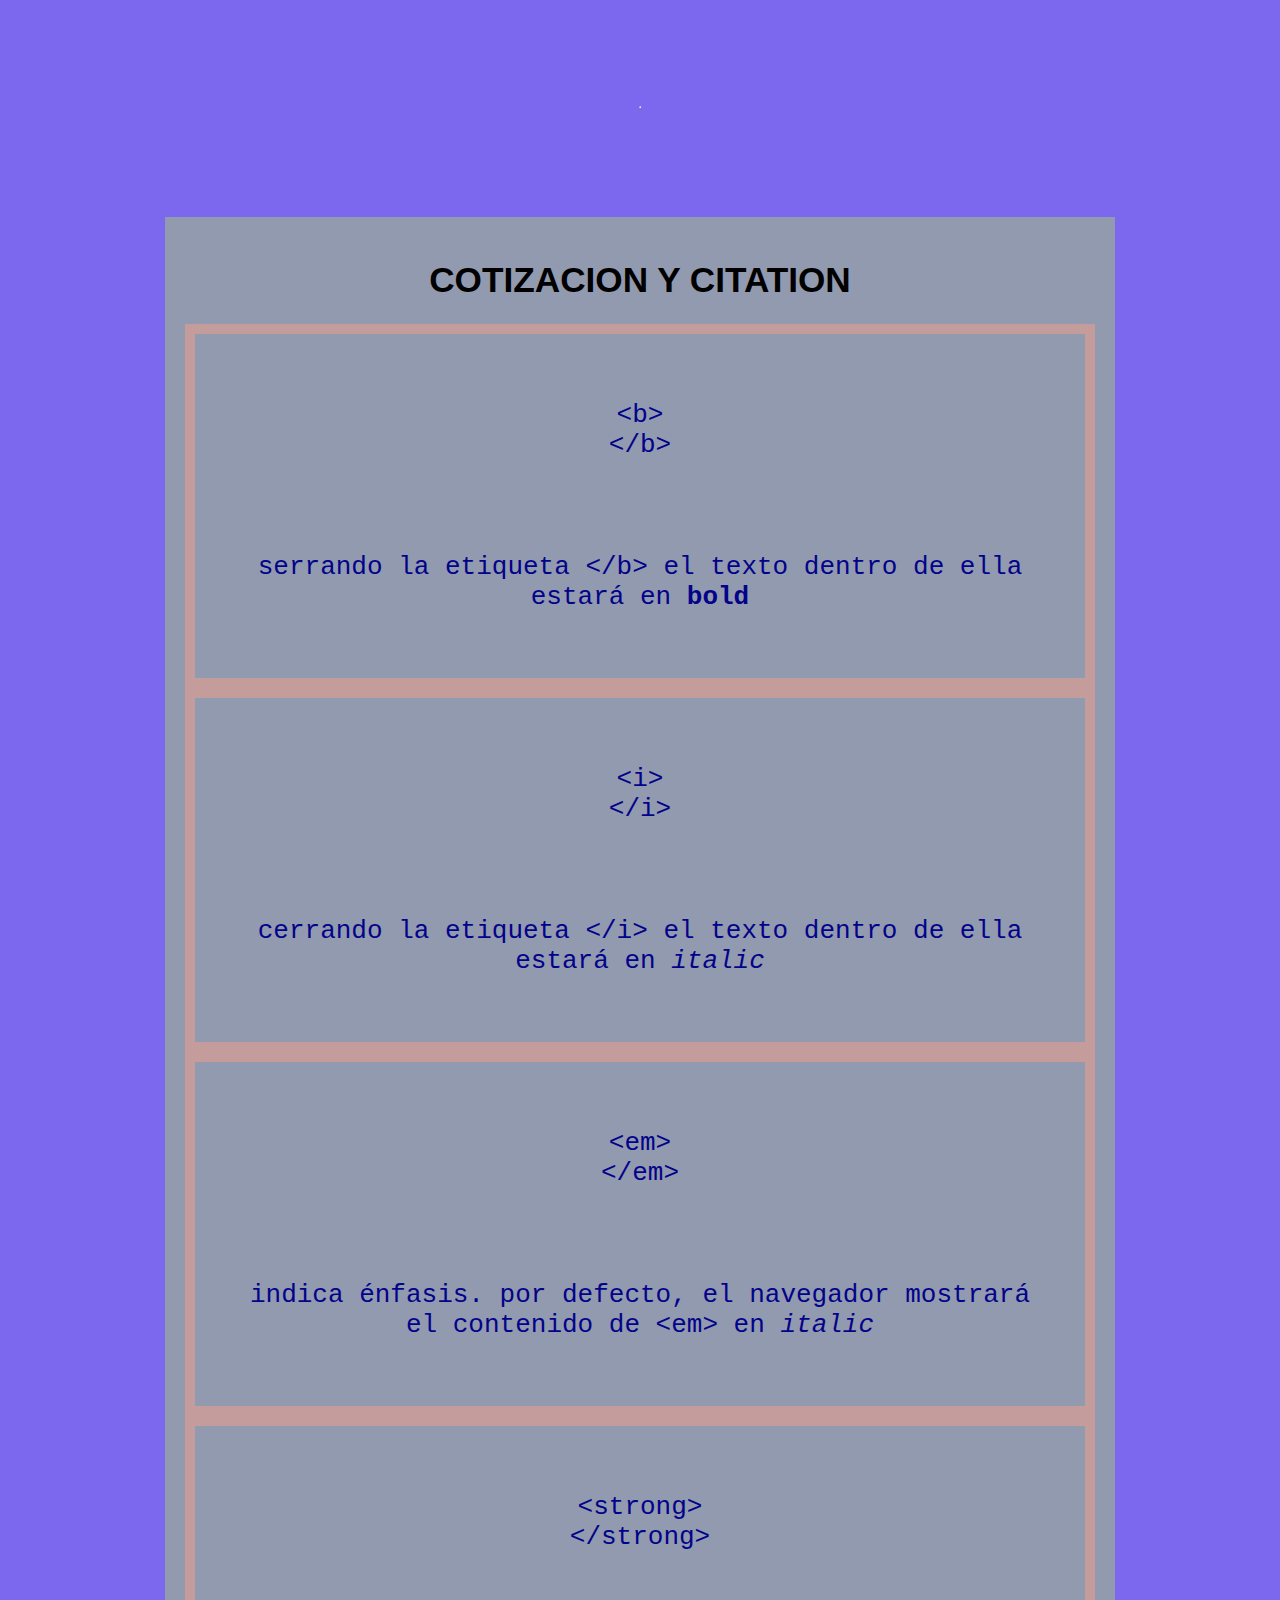
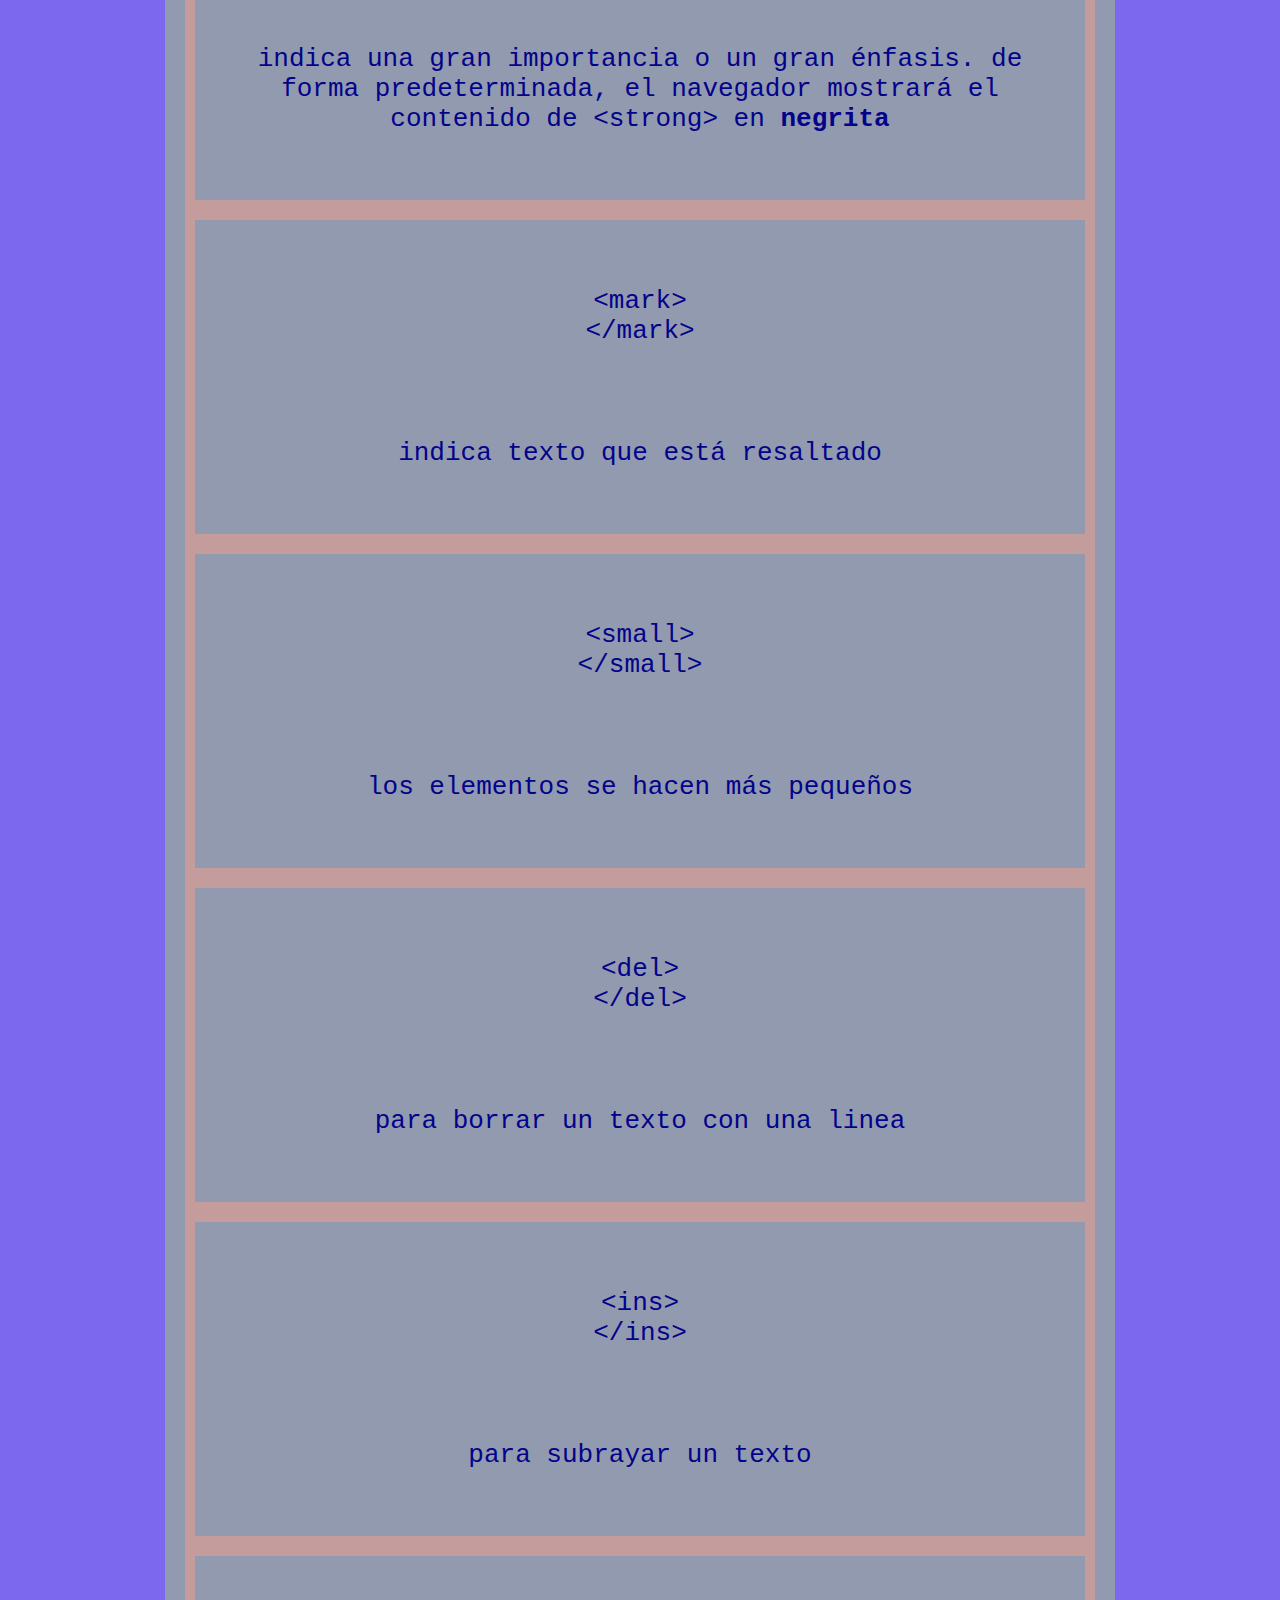
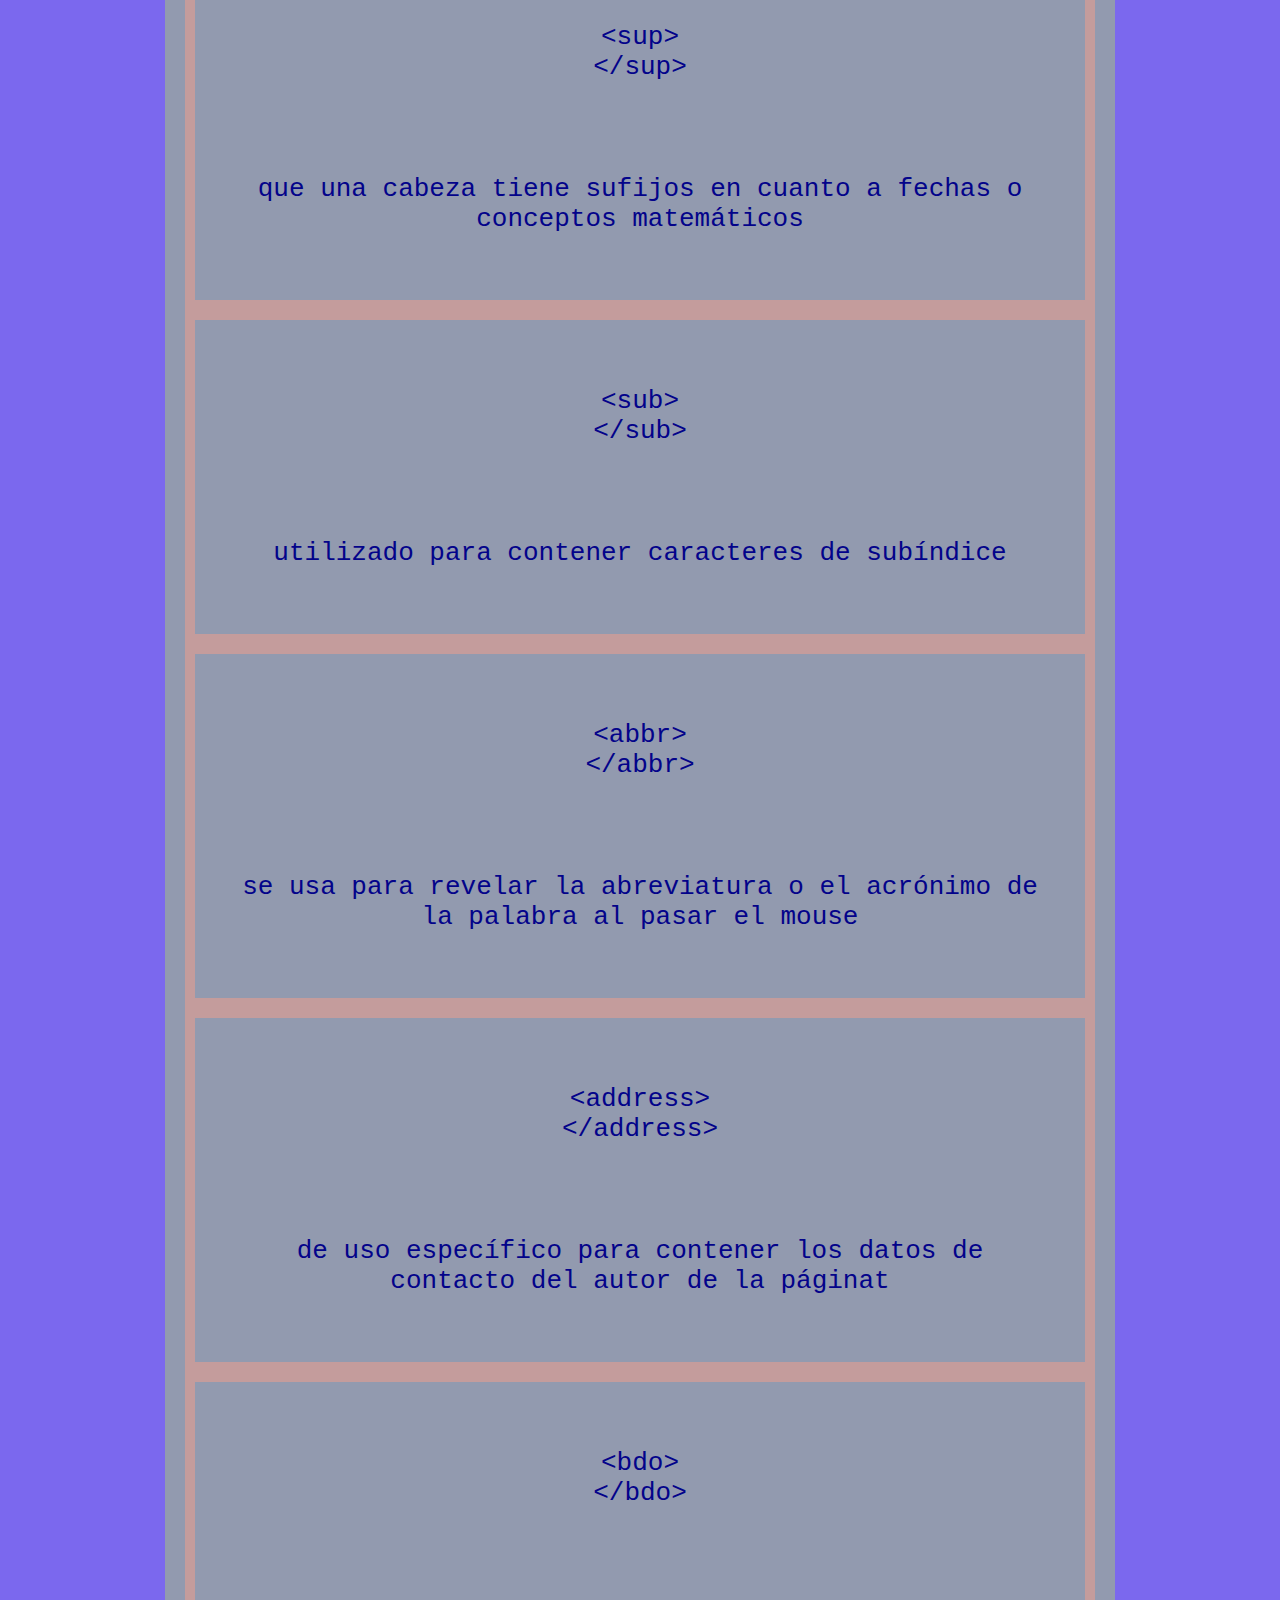
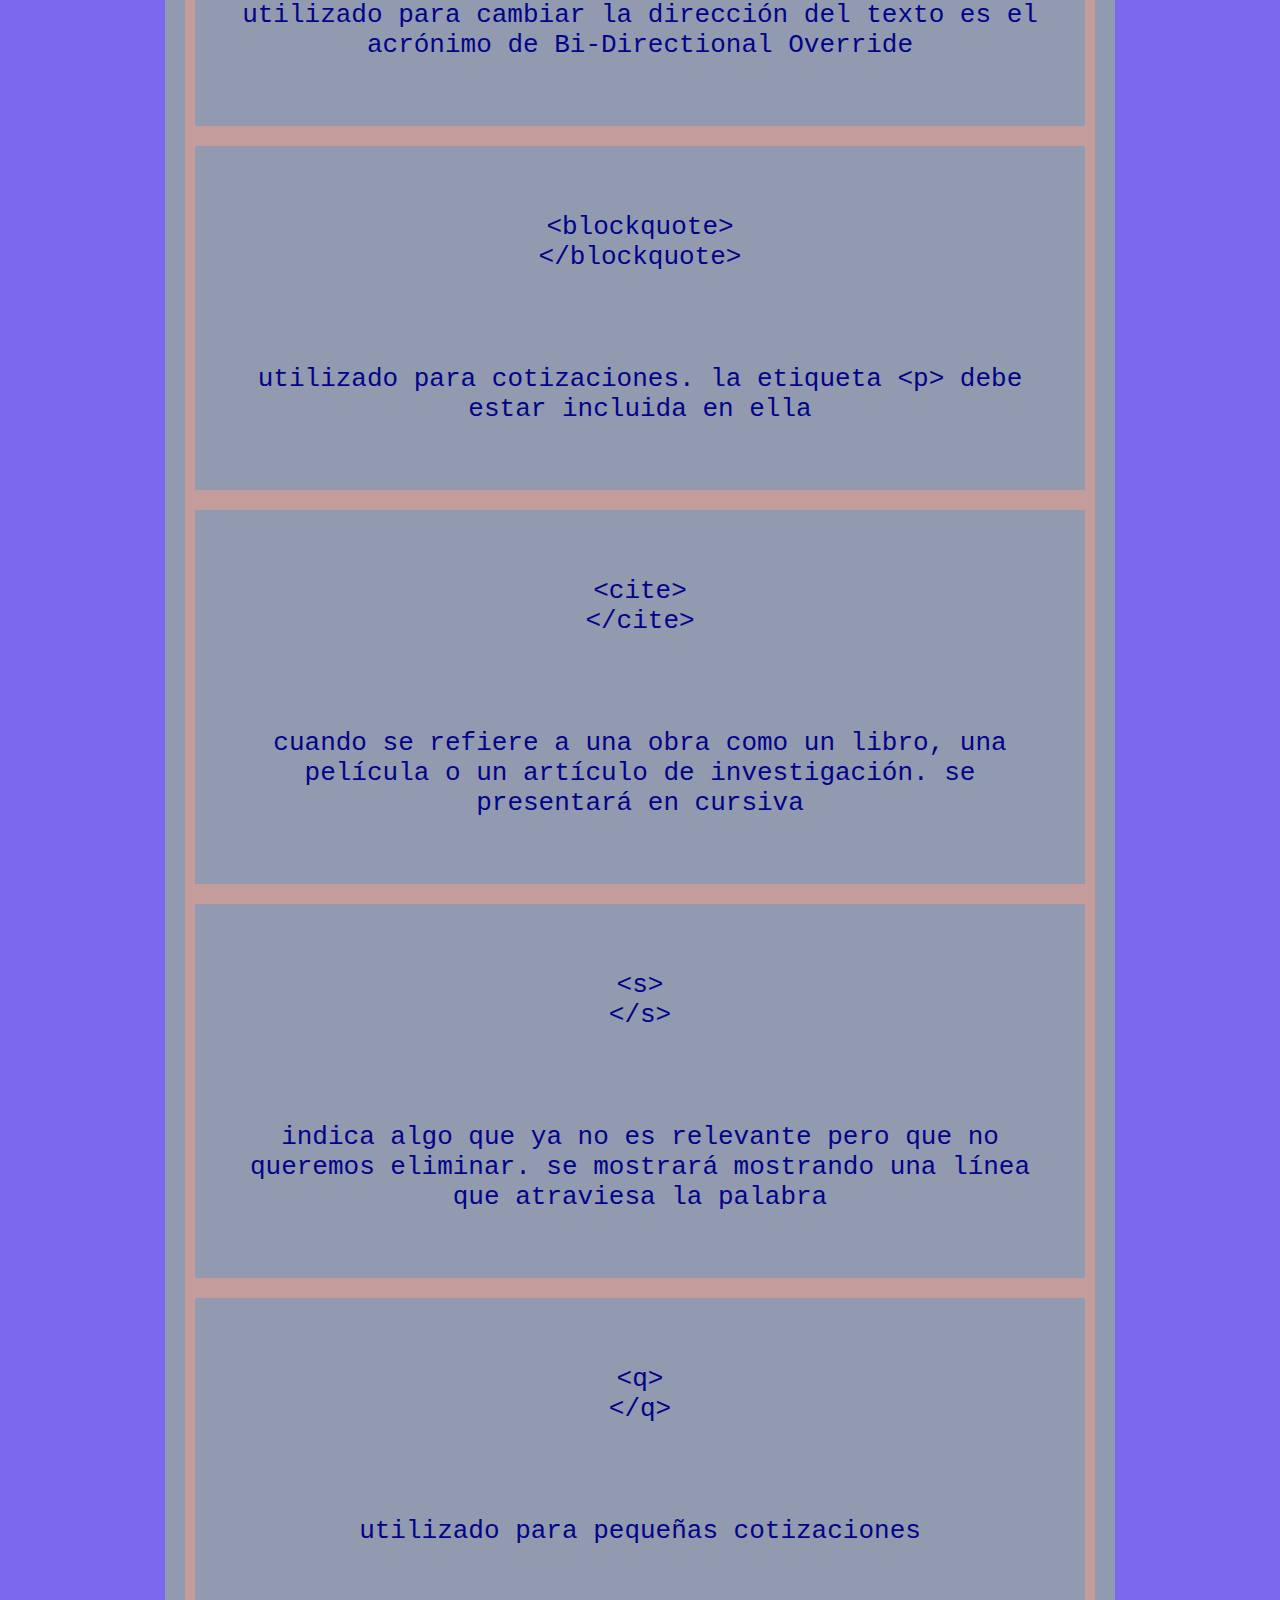
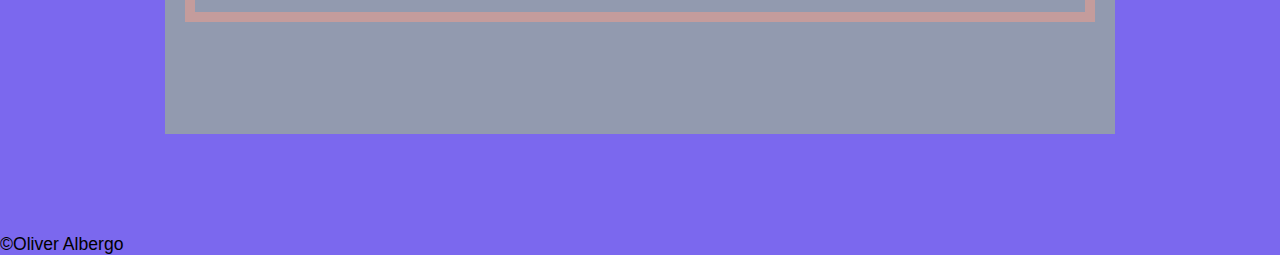
<file: mysite/text.html>
<!DOCTYPE html>
<html lang="en">
    <head>
        <meta charset="UTF-8">
        <meta http-equiv="X-UA-Compatible" content="IE=edge">
        <meta name="viewport" content="width=device-width, initial-scale=1.0">
        <title>Text</title>
        <link rel="stylesheet" href="/mysite/css/text-style.css">
    </head>
    <body>
        
        
        <!-- begin of menu-->
        <div class="header" #="absolute">
            <nav role="navigation">
               <ul>
                 <li><a href="/ininex/index.html">Ininex</a></li>  
                 <li><a href="/specificity/index.html">Specificity</a></li>
                 <li><a href="/boxmodel/index.html">Box Model</a></li>
                 <li><a href="/flexbox/index.html">Flex Box</a></li>
                 <li><a href="/animation/index.html">Animations</a></li>
                 <li><a href="/dribbble/index.html">Dribbble</a></li>
              
                   <li><a href="/mysite/text.html">Mysite</a>
                     <ul>
                       <li><a href="/mysite/images.html">Images</a></li>
                       <li><a href="/mysite/links.html">Links</a></li>
                       <li><a href="/mysite/list.html">List</a></li>
                       <li><a href="/mysite/tables.html">Tables</a></li>
                       <li><a href="/mysite/text.html">Text</a></li>
                     </ul>
                   </li> 
                   <ul>    
             </nav>
           </div>
               <hr />
    <div class="wrapper">
        <!-- First box containig the the HTML HEADING-->
            <section class="first-box">
                <div class="main-title">
                    <h1>HTML HEADING</h1>
                </div>
                <p>En html hay 6 niveles de encabezado (título), donde el h1 es la introducción 
                    a esta página, y si la página es grande, se puede dividir en subtítulos</p>
                <p><h1> &lt;h1&gt; This is the Main Heading &lt;/h1&gt;</h1></p>
                <p><h2> &lt;h2&gt; This is heading level 2 &lt;/h2&gt; </h2></p>
                <p><h3> &lt;h3&gt; This is heading level 3 &lt;/h3&gt; </h3></p>
                <p><h4> &lt;h4&gt; This is heading level 4 &lt;/h4&gt; </h4></p>
                <p><h5> &lt;h5&gt; This is heading level 5 &lt;/h5&gt; </h5></p>
                <p><h6> &lt;h6&gt; This is heading level 6 &lt;/h6&gt; </h6></p>
            </section>
            <hr />

        <!-- Second box containig all HTML paragraphs-->

            <div class="second-box">
                <h1 class="main-title">HTML PARAGRAPHS</h1>
                <div class="box-paragraph">
                    <p>&lt;p&gt;&lt;/p&gt;</p>
                        <div class="texto-box">
                            <p>La etiqueta p define un párrafo. No es necesario cerrar la 
                                etiqueta ya que html la interpreta de 
                                todos modos, pero se recomienda cerrarlat
                            </p> 
                        </div>
                </div>
                <div class="box-paragraph">
                    <p>&lt;hr /&gt;</p>
                    
                        <div class="texto-box">
                            <p>Para crear una ruptura entre el tema, como un cambio de
                                tema o una nueva escena. es un elemento vacío y al igual que los elementos
                                vacíos, solo tiene una etiqueta. 
                                A menudo tendra que usar uno espacio seguido por forward slash
                            </p> 
                        </div>
                </div>
                <div class="box-paragraph">
                    <p>&lt;br /&gt;</p>
                    <div class="texto-box">
                        <p>Esta por Break y nos da un salto de linea
                        </p> 
                    </div>
                </div>
                <div class="box-paragraph">
                    <p>&lt;pre&gt;&lt;/pre&gt;</p>
               
                <div class="texto-box">
                    <p>Todo lo escrito en el interior mantiene espacios y saltos de línea

                    </p>
                </div>
            </div>
        </div>
            <hr />

            <!-- Third box containig all HTML all the elements and quotations-->

            <section class="third-box">
                <h1 class="main-title">COTIZACION Y CITATION</h1>
                    <div class="box-paragraph">
                        <p class="title-box">
                            &lt;b&gt;<br />&lt;/b&gt;
                        </p>
                        <div class="texto-box">
                            <p>serrando la etiqueta &lt;/b&gt; 
                                el texto dentro de 
                                ella estará en <b>bold</b>
                            </p> 
                        </div>
                    </div>
                    <div class="box-paragraph">
                        <p>&lt;i&gt;<br />&lt;/i&gt;</p>
                        <div class="texto-box">
                            <p>cerrando la etiqueta &lt;/i&gt; el texto dentro de
                                ella estará en <i> italic</i>
                            </p> 
                        </div>
                    </div>
                    <div class="box-paragraph">
                        <p>&lt;em&gt;<br />&lt;/em&gt;</p>
                        <div class="texto-box">
                            <p>indica énfasis. por defecto, el navegador mostrará 
                                el contenido de &lt;em&gt; en <i> italic</i>
                            </p> 
                        </div>
                    </div>
                    <div class="box-paragraph">
                        <p>&lt;strong&gt;<br />&lt;/strong&gt;</p>
                        <div class="texto-box">
                            <p>indica una gran importancia o un gran énfasis. de forma predeterminada, 
                                el navegador mostrará el contenido de &lt;strong&gt; en <b>negrita</b>
                            </p> 
                        </div>
                    </div>
                    <div class="box-paragraph">
                        <p>&lt;mark&gt;<br />&lt;/mark&gt;</p>
                        <div class="texto-box">
                            <p>indica texto que está resaltado
                            </p> 
                        </div>
                    </div>
                    <div class="box-paragraph">
                        <p>&lt;small&gt;<br />&lt;/small&gt;</p>
                        <div class="texto-box">
                            <p> los elementos se hacen más pequeños
                            </p> 
                        </div>
                    </div>
                    <div class="box-paragraph">
                        <p>&lt;del&gt;<br />&lt;/del&gt;</p>
                        <div class="texto-box">
                            <p> para borrar un texto con una linea
                            </p> 
                        </div>
                    </div>
                    <div class="box-paragraph">
                        <p>&lt;ins&gt;<br />&lt;/ins&gt;</p>
                        <div class="texto-box">
                            <p>para subrayar un texto
                            </p> 
                        </div>
                    </div>
                    <div class="box-paragraph">
                        <p>&lt;sup&gt;<br />&lt;/sup&gt;</p>
                        <div class="texto-box">
                            <p>que una cabeza tiene sufijos en cuanto 
                                a fechas o conceptos matemáticos
                            </p> 
                        </div>
                    </div>
                    <div class="box-paragraph">
                        <p>&lt;sub&gt;<br />&lt;/sub&gt;</p>
                        <div class="texto-box">
                            <p>utilizado para contener caracteres de subíndice
                            </p> 
                        </div>
                    </div>
                    <div class="box-paragraph">
                        <p>&lt;abbr&gt;<br />&lt;/abbr&gt;</p>
                        <div class="texto-box">
                            <p>se usa para revelar la abreviatura o el
                            acrónimo de la palabra al pasar el mouse  
                            </p> 
                        </div>
                    </div>
                    <div class="box-paragraph">
                        <p>&lt;address&gt;<br />&lt;/address&gt;</p>
                        <div class="texto-box">
                            <p>de uso específico para contener los datos 
                                de contacto  del autor de la páginat
                            </p> 
                        </div>
                    </div>
                    <div class="box-paragraph">
                        <p>&lt;bdo&gt;<br />&lt;/bdo&gt;</p>
                        <div class="texto-box">
                            <p>utilizado para cambiar la dirección del texto
                            es el acrónimo  de Bi-Directional Override
                            </p> 
                        </div>
                    </div>
                    <div class="box-paragraph">
                        <p>&lt;blockquote&gt;<br />&lt;/blockquote&gt;</p>
                        <div class="texto-box">
                            <p>utilizado para cotizaciones. la etiqueta &lt;p&gt; debe estar incluida en ella
                            </p> 
                        </div>
                    </div>
                    <div class="box-paragraph">
                        <p>&lt;cite&gt;<br />&lt;/cite&gt;</p>
                        <div class="texto-box">
                            <p>cuando se refiere a una obra como un libro, una película 
                                o un artículo de investigación. se presentará en cursiva
                            </p> 
                        </div>
                    </div>
                    <div class="box-paragraph">
                        <p>&lt;s&gt;<br />&lt;/s&gt;</p>
                        <div class="texto-box">
                            <p>indica algo que ya no es relevante pero que no queremos
                                eliminar. se mostrará mostrando una línea que atraviesa la palabra
                            </p> 
                        </div>
                    </div>
                    <div class="box-paragraph">
                        <p>&lt;q&gt;<br />&lt;/q&gt;</p>
                        <div class="texto-box">
                            <p> utilizado para pequeñas cotizaciones
                            </p>
                        </div>
                    </div>
                </p>
            </section>
        </div><!--------------------- Wrapper--------------------------->
<!---------------------FOOTER--------------------------->            
            <footer>
                &copy;Oliver Albergo
                
            </footer>

       
        
    </body>
</html>
</file>
<file: boxmodel/css/style.css>
body{
    margin:0;
    font-size: 110%;
    font-family: Verdana, Geneva, Tahoma, sans-serif;
    letter-spacing: 0,15em;
    background-color: mediumslateblue;;
}

.header{
    margin: 10px auto;
    padding: 10px;
   margin-bottom: 60px;
   /* background-color: royalblue; */
}

nav{
    
    width: auto;
    margin: auto;
    display: flex;
    flex-direction: column;
    justify-content: center;
    align-items: center;
}

ul{ margin: 0;
    padding:20;
    list-style:none;
}

ul li{
   
    margin: 1px;
    float: left;
    width: 150px;
    height:40px;
    background-color:black;
    line-height: 40px;
    opacity: .8;
    text-align: center;
    font-size: 20px;
    text-align: center;
}
ul li a{
    
    text-decoration: none;
    color: bisque;
    display: block;
}
ul li a:hover {
    background-color: deepskyblue;
    color: fuchsia;
    }

    ul li ul li{
        display: none;
    }    

    ul li:hover ul li{
        display:block;
    }  
    .wrap{
        border: 1px solid black;
        margin: auto;
        max-width: 950px;

    }

    hr{
        border-style:dashed;
    }

    .first{
        background-color: cadetblue;
        margin: 10px;
    }

    .second{
        background-color: coral;
        border:7px solid black;
        margin: 10px;
    }

    .third{
        background-color: rgb(233, 122, 177);
        border:7px solid black;
        margin: 40px;
    
    }

    .fourth{
        background-color: olive;
        border:7px solid black;
        padding: 20px;
        margin: 40px;
    }
</file>
<file: dribbble/css/style.css>
*{
  box-sizing: border-box;

}

body {
 
  margin: 0;
  font-size: 110%;
  font-family: Verdana, Geneva, Tahoma, sans-serif;
  letter-spacing: 0,15em;
  
}
/*  Beginning menu   */

.header {
  margin: 10px auto;
  padding: 10px;
  margin-bottom: 60px;
  /* background-color: royalblue; */
}

nav {
  width: auto;
  margin: auto;
  display: flex;
  flex-direction: column;
  justify-content: center;
  align-items: center;
}

ul {
  margin: 0;
  padding: 20;
  list-style: none;
}

ul li {
  margin: 1px;
  float: left;
  width: 150px;
  height: 40px;
  background-color: black;
  line-height: 40px;
  opacity: 0.8;
  text-align: center;
  font-size: 20px;
  text-align: center;
}
ul li a {
  text-decoration: none;
  color: bisque;
  display: block;
}
ul li a:hover {
  background-color: deepskyblue;
  color: fuchsia;
}

ul li ul li {
  display: none;
}

ul li:hover ul li {
  display: block;
}

/*   Beginning of dribble page   */

.wrapper1{
  background-color: #FCF1F3 ;
  height: 100px;
}



.logo{
  font-family: "crossorigin" , sans-serif;
  float: left;
  padding: 10px;
  margin-left: 400px;
  margin-right: 200px;
  
}

div.nav{
  padding: 10px;
  word-spacing: 10px;
  
}

div.nav a{
  padding: 5px;
  color: black;
  text-decoration: none;

}

div.nav a:hover{
  color: #e04163
}

.contact{
  padding-right: 10px;
}
/* END OF NAV BAR */

 
/* Beginning of CONTENT */
.wrapper2{
  background-color: #FCF1F3 ;
  height: 700px;
  
}

.text{
  padding: 20px;
  margin: 100px;
  position: absolute;
  left: 300px;
  font-family: "crossorigin" , sans-serif;
  line-height: 3em;
  letter-spacing: 1px;
  margin-bottom: 100px;
  z-index: 2;
  float: left;
}

span{
  color: #e04163;
}

.text p{
  line-height: 1.5em;
}

button{
  background-color: #e04163;
  color: white;
  padding: 10px;
  border: none;
  
}

.imag{
  float: right;
  margin-right: 200px;
  z-index: 1;
}

/*    OUR SERVICES     */

.second-part{
  height: 100%;
  background-color: white;
  margin-bottom: 100px;
}

.title{
  text-align: center;
  margin-top: 100px;
  margin-bottom: 100px;
}

.wrapper3{
  
  display: flex;
  align-content: center;
  flex-direction: row;
  gap: 10px;

}

.fakepic{
  margin-top: 25px;
  margin-left: 10px;
  width: 100px;
  height:100px;
  background-color: #FCF1F3;
  
}

div.content{
  padding: 20px;
  height:450px;
  width: 400px;
  box-shadow: 0 0 5px gray;
}

div.content:hover{
  background-color: #e04163;

}

.content p{
  font-size: 0.8em;
}

footer{
  background-color: #333;
  text-align: center;
  color: white;
}
</file>
<file: flexbox/css/style.css>
*{
  box-sizing: border-box;
}


body {
    margin: 0;
    font-size: 110%;
    font-family: Verdana, Geneva, Tahoma, sans-serif;
    letter-spacing: 0,15em;
    background-color: mediumslateblue;;
  }
  
  nav {
    width: auto;
    margin: auto;
    display: flex;
    flex-direction: column;
    justify-content: center;
    align-items: center;
}
  
ul {
    margin: 0;
    padding: 20;
    list-style: none;
}
  
ul li {
    margin: 1px;
    float: left;
    width: 150px;
    height: 40px;
    background-color: black;
    line-height: 40px;
    opacity: 0.8;
    text-align: center;
    font-size: 20px;
    text-align: center;
}

  ul li a {
    text-decoration: none;
    color: bisque;
    display: block;
  }
  ul li a:hover {
    background-color: deepskyblue;
    color: fuchsia;
  }
  
  ul li ul li {
    display: none;
  }
  
  ul li:hover ul li {
    display: block;
  }

div.header2{
    padding: 30px;
    text-align: center;
    background-color: rgb(36, 36, 36);
    color: white;
    font-size: 30px;
  }

.header {
    margin: 10px auto;
    padding: 10px;
    margin-bottom: 40px;
    /* background-color: royalblue; */
  }

.email{
    color: white;
  }

.navbar{
    display:flex;
   background-color: tomato;
  }

.navbar a{
    font-size: 2,2em;
    flex: 25%;
    text-align: center;
    color:#333;
    padding: 16px 20px;
    text-decoration: none;
}

.navbar a:hover{
    font-size: 1.2em;
    color: tomato;
    background-color:rgb(29, 157, 167);
}

.profile{
    display: flex;
    flex-wrap: wrap;

}

div.row{
    display: flex;
    flex-wrap: wrap;
}
  
.main2 {
    flex: 70%;
    padding: 20px;
}

.side1 {
    flex: 30%;
    background-color: rgb(255, 204, 195);
    ;
    padding: 20px;
    color: black;
}

.main1{
    flex: 70%;
    background-color: #333;
    padding: 20px;
    color: white;
}

.img {
    width: 100%;
    padding: 10px;
 
}

.pic1{

}
  
 div.second{
   display: flex;
   flex-wrap: wrap;
 }
  
@media screen and (max-width: 750px) {
    .row, .navbar .profile{   
      flex-direction: column;
}
}
</file>
<file: ininex/css/style.css>
body{
    margin:0;
    font-size: 110%;
    font-family: Verdana, Geneva, Tahoma, sans-serif;
    letter-spacing: 0,15em;
    background-color: mediumslateblue;;
}

.header{
    margin: 10px auto;
    padding: 10px;
   margin-bottom: 60px;
   /* background-color: royalblue; */
}

nav{
    
    width: auto;
    margin: auto;
    display: flex;
    flex-direction: column;
    justify-content: center;
    align-items: center;
}

ul{ margin: 0;
    padding:20;
    list-style:none;
}

ul li{
   
    margin: 1px;
    float: left;
    width: 150px;
    height:40px;
    background-color:black;
    line-height: 40px;
    opacity: .8;
    text-align: center;
    font-size: 20px;
    text-align: center;
}
ul li a{
    
    text-decoration: none;
    color: bisque;
    display: block;
}
ul li a:hover {
    background-color: deepskyblue;
    color: fuchsia;
    }

ul li ul li{
    display: none;
}    

ul li:hover ul li{
    display:block;
}    

.content{
      background-color: beige;  
    display: flex;
    flex-direction: column;
    justify-content: center;
    align-items: center;
        

    }
.borders{
    background-color: rgb(126, 126, 126);
    display: flex;
    flex-direction: column;
    justify-content: center;
    align-items: center;
    border: 1px solid black;
    width: 500px;
    margin: 20px;
}

.externalH{
    text-align: center;
    color: #333;
}

.externalP{
    text-align: center;
    color: red;
}

.externalPP {
    text-align: center;
   

}

.paragraph{
    
    display: flex;
    flex-direction: column;
    justify-content: center;
    align-items: center;
    margin-bottom: 100px;
}
</file>
<file: specificity/css/style.css>
body {
  box-sizing: border-box;
    margin: 0;
    font-size: 110%;
    font-family: Verdana, Geneva, Tahoma, sans-serif;
    letter-spacing: 0,15em;
    background-color: peachpuff;
  }
  
  .header {
    margin: 10px auto;
    padding: 10px;
    margin-bottom: 60px;
    /* background-color: royalblue; */
  }
  
  nav {
    width: auto;
    margin: auto;
    display: flex;
    flex-direction: column;
    justify-content: center;
    align-items: center;
  }
  
  ul {
    margin: 0;
    padding: 20;
    list-style: none;
  }
  
  ul li {
    margin: 1px;
    float: left;
    width: 150px;
    height: 40px;
    background-color: black;
    line-height: 40px;
    opacity: 0.8;
    text-align: center;
    font-size: 20px;
    text-align: center;
  }
  ul li a {
    text-decoration: none;
    color: bisque;
    display: block;
  }
  ul li a:hover {
    background-color: deepskyblue;
    color: fuchsia;
  }
  
  ul li ul li {
    display: none;
  }
  
  ul li:hover ul li {
    display: block;
  }

  .title{
    display: grid;
    text-align: center;
    line-height: 2em;
    background-color: #fff;
    padding: 15px;
    margin: auto;

  }

  

  div#first {
   

    background-color: greenyellow;
  
    text-align: center;
    padding: 10px;
  }



  #second p{
   
  
    background-color: rgb(47, 231, 255);
    color: black;
    text-align: center;
    padding: 10px;

  }

  #third .fourth p{
  
    background-color: rgb(85, 47, 255);
    color: white;
    text-align: center;
    padding: 10px;
    
  }
</file>
<file: mysite/css/links-style.css>
body {
  animation: fondocambiante 20s infinite ease-in-out;
  box-sizing: border-box;
    margin: auto;
    font-size: 110%;
    font-family: Verdana, Geneva, Tahoma, sans-serif;
    letter-spacing: 0,15em;

    text-align: center;
  }
  
  .header {
    margin: 10px auto;
    padding: 10px;
    margin-bottom: 60px;
    /* background-color: royalblue; */
  }
  
  nav {
    width: auto;
    margin: auto;
    display: flex;
    flex-direction: column;
    justify-content: center;
    align-items: center;
  }
  
  ul {
    margin: 0;
    padding: 20;
    list-style: none;
  }
  
  ul li {
    margin: 1px;
    float: left;
    width: 150px;
    height: 40px;
    background-color: black;
    line-height: 40px;
    opacity: 0.8;
    text-align: center;
    font-size: 20px;
    text-align: center;
  }
  ul li a {
    text-decoration: none;
    color: bisque;
    display: block;
  }
  ul li a:hover {
    background-color: deepskyblue;
    color: fuchsia;
  }
  
  ul li ul li {
    display: none;
  }
  
  ul li:hover ul li {
    display: block;
  }

  div .first-paragraph {
    margin: auto;
    max-width: 800px;
    min-width: 500px;
    background-color: ghostwhite;
    padding: 20px;
    
  }
  
  .second-paragraph{
    margin: auto;
    max-width: 800px;
    min-width: 500px;
    background-color: ghostwhite;
    padding: 20px;
    

  }

  .tercero-paragraph{
    margin: auto;
    max-width: 800px;
    min-width: 500px;
    background-color: ghostwhite;
    padding: 20px;

  }

  .quarto-paragraph{
    margin: auto;
    max-width: 800px;
    min-width: 500px;
    background-color: ghostwhite;
    padding: 20px;

  }

  @keyframes fondocambiante {
    0% {background-color: tomato;}
    25% {background-color: mediumslateblue;}
    50% {background-color: hotpink;}
    75% {background-color: mediumorchid;}
    100% {background-color: tomato;}
    }
</file>
<file: mysite/css/list-style.css>
body {
  animation:fondocambiante infinite 20s ease-in-out;
  text-align: center;
  margin: 0;
  font-size: 110%;
  font-family: Verdana, Geneva, Tahoma, sans-serif;
  letter-spacing: 0, 15em;

  box-sizing: border-box
}




.header {
  margin: 10px auto;
  padding: 10px;
  margin-bottom: 60px;
  /* background-color: royalblue; */
}

nav {
  width: auto;
  margin: auto;
  display: flex;
  flex-direction: column;
  justify-content: center;
  align-items: center;
}

ul {
  margin: 0;
  padding: 20;
  list-style: none;
}

ul li {
  margin: 1px;
  float: left;
  width: 150px;
  height: 40px;
  background-color: black;
  line-height: 40px;
  opacity: 0.8;
  text-align: center;
  font-size: 20px;
  text-align: center;
}

ul li a {
  text-decoration: none;
  color: rgb(255, 255, 255);
  display: block;
}

ul li a:hover {
  background-color: deepskyblue;
  color: fuchsia;
}

ul li ul li {
  display: none;
}

ul li:hover ul li {
  display: block;
}

.main-title {
  text-align: center;
  margin: auto;
}

img {
  width: 100%;
  
}

figcaption {
  text-align: left;
  margin-bottom:100px;
}

.list1 {
  padding: 20px;
  margin: auto;
  width: 300px;
  display: flex;
  flex-direction: column;
  justify-content: center;
  background-color: ghostwhite;
  align-items: center;
  list-style: none;
  border-radius: 20% 0 20% 0;
  margin-bottom:100px;
  margin-top:100px ;
}

.title0{
  border-bottom:100px;
  border-top: 100px;
}

h3 {
 text-align: center;
}

.list2  {
  border: 10px solid darkslateblue;
  color: darkslateblue;
  padding: 20px;
  margin: auto;
  width: 600px;
  border-radius: 20% 0% 20% 0%;
  background-color: ghostwhite;

  /* display flex*/
  display: flex;
  justify-content: center;
  align-content: space-between;
  align-items: flex-start;
  flex-direction: column;
  display: inline-block;
}

div.list2{
 margin-top: 100px;
 margin-bottom: 100px;
}

.list2 .uhl li {
  color: aqua;
  background-color: darkslateblue;
  border-radius: 30%;
  display: block;
  justify-content:space-evenly;
  align-items: right;
  gap: 100px;
 margin: 1px 2px 5px 15px;
 margin-bottom: 15px;
}

.uh {
  color: aliceblue;
}

.last-list{
  border: 10px solid brown;
  color: brown;
  background-color: aliceblue;
  padding: 20px;
  margin: auto;
  width: 400px;
  display: flex;
  flex-direction: column;
  justify-content: center;
  align-content: center;
  border-radius: 20% 0 20% 0;
  margin-bottom: 100px;
  margin-top: 100px;
}


dt{
  font-size: 1,5em;
}

@keyframes fondocambiante {
    0% {background-color: tomato;}
    25% {background-color: mediumslateblue;}
    50% {background-color: hotpink;}
    75% {background-color: mediumorchid;}
    100% {background-color: tomato;}
}
</file>
<file: mysite/css/tables-style.css>
body {
  margin: 0;
  font-size: 110%;
  font-family: Verdana, Geneva, Tahoma, sans-serif;
  letter-spacing: 0, 15em;
  background-color: mediumslateblue;;
}

.banner {
  display: flex;

  justify-content: center;
  align-items: center;
}

.header {
  margin: 10px auto;
  padding: 10px;
  margin-bottom: 60px;
}

nav {
  width: auto;
  margin: auto;
  display: flex;
  flex-direction: column;
  justify-content: center;
  align-items: center;
}

ul {
  margin: 0;
  padding: 20;
  list-style: none;
}

ul li {
  margin: 1px;
  float: left;
  width: 150px;
  height: 40px;
  background-color: black;
  line-height: 40px;
  opacity: 0.8;
  text-align: center;
  font-size: 20px;
  text-align: center;
}

ul li a {
  text-decoration: none;
  color: bisque;
  display: block;
}

ul li a:hover {
  background-color: deepskyblue;
  color: fuchsia;
}

ul li ul li {
  display: none;
}

ul li:hover ul li {
  display: block;
}

.outer-div {
  margin: 30px;
  padding: 10px;
}

.title {
  text-align: center;
}

h3 {
  text-align: center;
}

.table-one {
  background-color: mediumturquoise;
  width: 800px;
  margin: 20px;
  text-align: center;
  padding: 20px;
}

.table-two {
  color: mintcream;
  background-color: rgb(99, 72, 255);
  width: 800px;
  margin: 20px;
  text-align: center;
  padding: 0;
}

thead {
  font-size: 26px;
  padding: 200px;
}

.first-table {
  display: flex;
  justify-content: center;
  align-items: center;
}

.first-table th:hover {
  color: rgb(0, 0, 255);
  background-color: mistyrose;
}

.first-table td:hover {
  color: rgb(0, 0, 255);
  background-color: mistyrose;
}

.second-table {
  display: flex;
  justify-content: center;
  align-items: center;
}

.second-table th:hover {
  color: black;
  background-color: rgb(238, 255, 6);
}
.second-table td:hover {
  color: black;
  background-color: rgb(238, 255, 6);
}

.third-table {
  display: flex;
  justify-content: center;
  align-items: center;
}

.table-three {
  background-color: mediumseagreen;
  width: 800px;
  margin: 20px;
  padding: 20px;
}

.third-table th:hover {
  color: rgb(255, 255, 255);
  background-color: olivedrab;
}

.third-table td:hover {
  color: rgb(255, 255, 255);
  background-color: olivedrab;
}

td {
  border: 1px solid black;
  padding: 10px;
  /* border-collapse: collapse; */
}

th {
  padding: 10px;
  border: 1px solid black;
}
</file>
<file: mysite/css/text-style.css>
body {
    margin: 0;
    font-size: 110%;
    font-family: Verdana, Geneva, Tahoma, sans-serif;
    letter-spacing: 0, 15em;
    background-color: mediumslateblue;;
  }
  div.wrapper{
    margin: auto;
    text-align: center;
    display: flex;
    
    flex-flow:column wrap;
    max-width: 950px;
  }
  
  .header {
    margin: 10px auto;
    padding: 10px;
    margin-bottom: 60px;
    /* background-color: royalblue; */
  }
  
  nav {
    width: auto;
    margin: auto;
    display: flex;
    flex-direction: column;
    justify-content: center;
    align-items: center;
  }
  
  ul {
    margin: 0;
    padding: 20;
    list-style: none;
  }
  
  ul li {
    margin: 1px;
    float: left;
    width: 150px;
    height: 40px;
    background-color: black;
    line-height: 40px;
    opacity: 0.8;
    text-align: center;
    font-size: 20px;
    text-align: center;
  
  }
  ul li a {
    text-decoration: none;
    color: rgb(255, 255, 255);
    display: block;
  }
  ul li a:hover {
    background-color: deepskyblue;
    color: fuchsia;
  }
  
  ul li ul li {
    display: none;
  }
  
  ul li:hover ul li {
    display: block;
  }
  

  section.first-box{
    color: ghostwhite;
  padding:20px;
  background-color: rgb(77, 77, 68);
  margin-bottom: 100px;

  }


  div.second-box{
    color: rgb(33, 33, 141);
    padding:20px;
    background-color: rgb(172, 172, 172);
    margin-bottom: 100px; 
    display: grid;
    flex-direction: column;
    justify-content: space-between;
    align-items: center;
  }

  .box-paragraph{
    padding: 20px;
    color: rgb(30, 255, 0);
    border:1px solid rgb(196, 156, 156);
    border-width: 10px;
    display: flex;
    flex-direction: column;
    justify-content: space-between;
    align-items: center;

  }

  .texto-box{
    
    display: flex;
    flex-direction: column;
    justify-content: space-between;
    align-items: center;
  }

  .third-box {
    color: rgb(0, 0, 0);
    padding:20px;
    background-color: rgb(146, 154, 175);
    margin-bottom: 100px; 
    margin-top: 100px;
  }

 p{
   color: rgb(3, 3, 138);
   font-family: monospace;
   font-size: 26px;
   padding:20px;
 }
</file>
